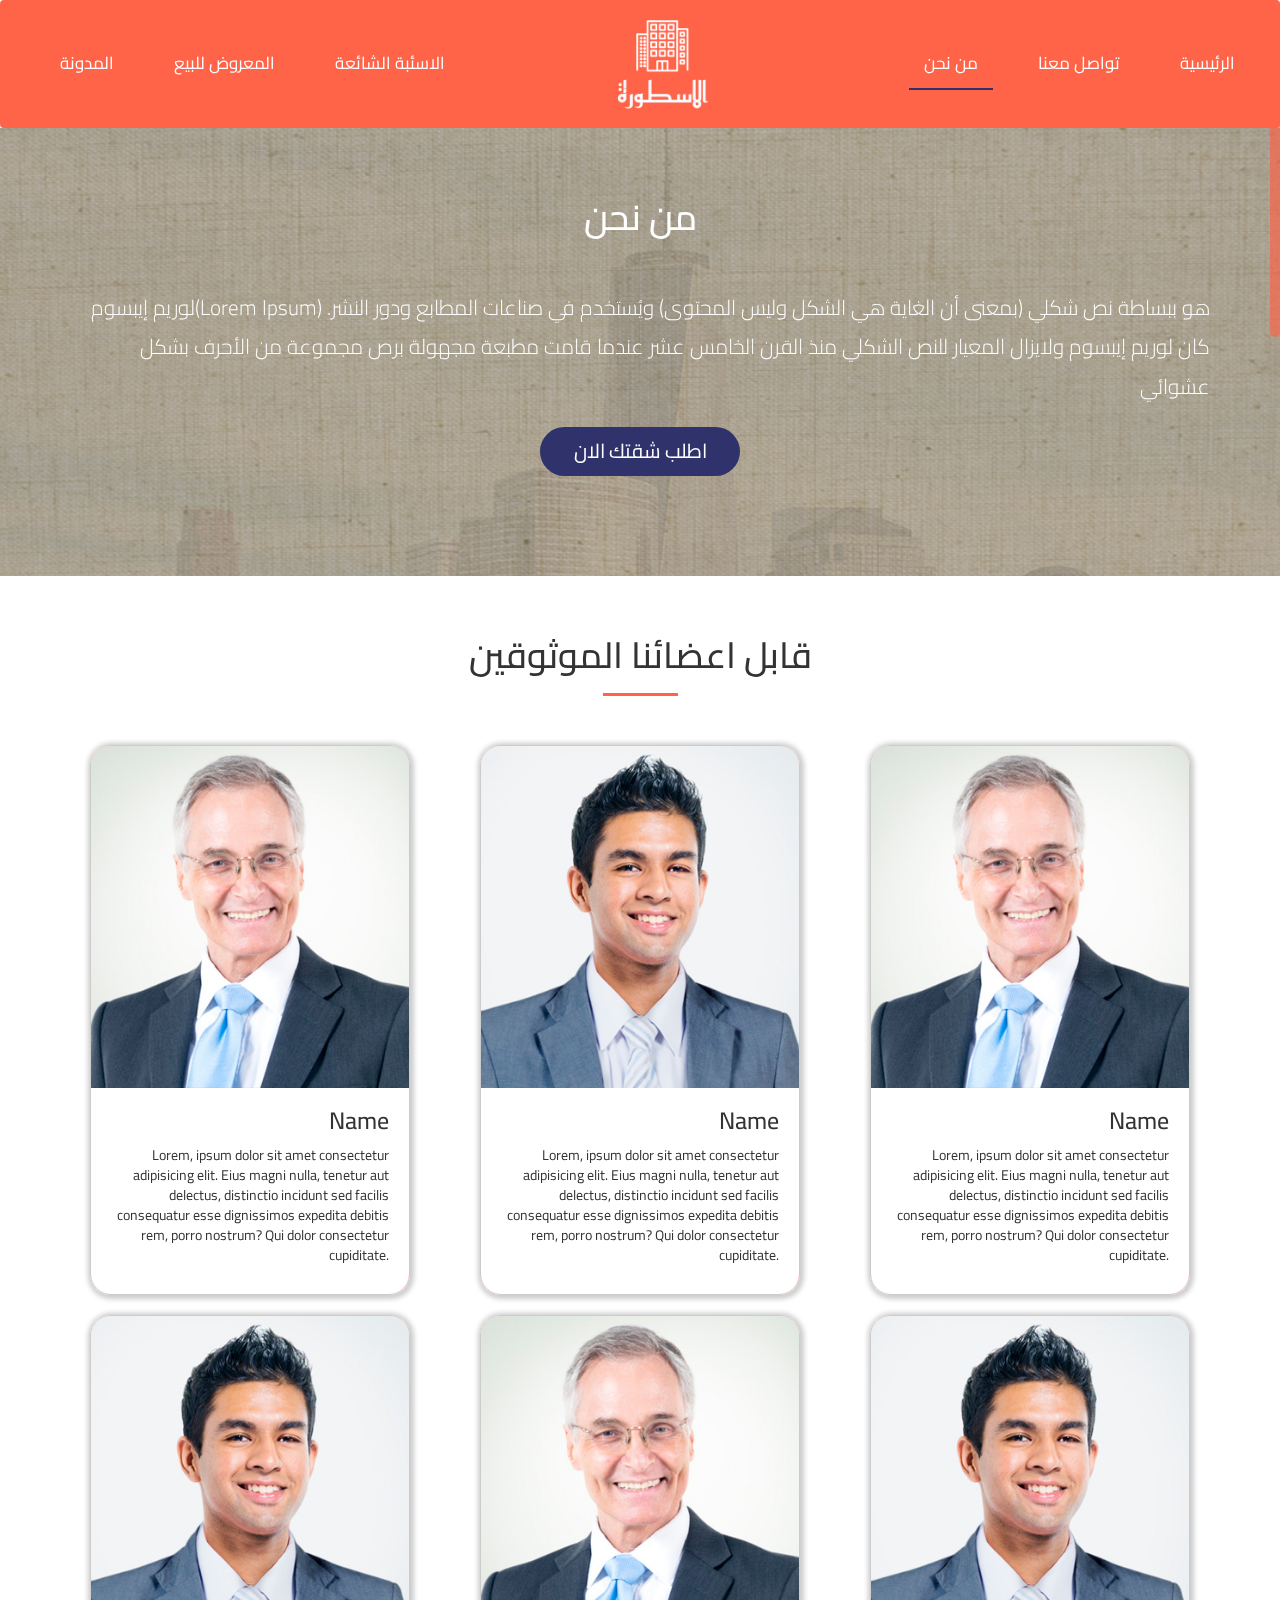
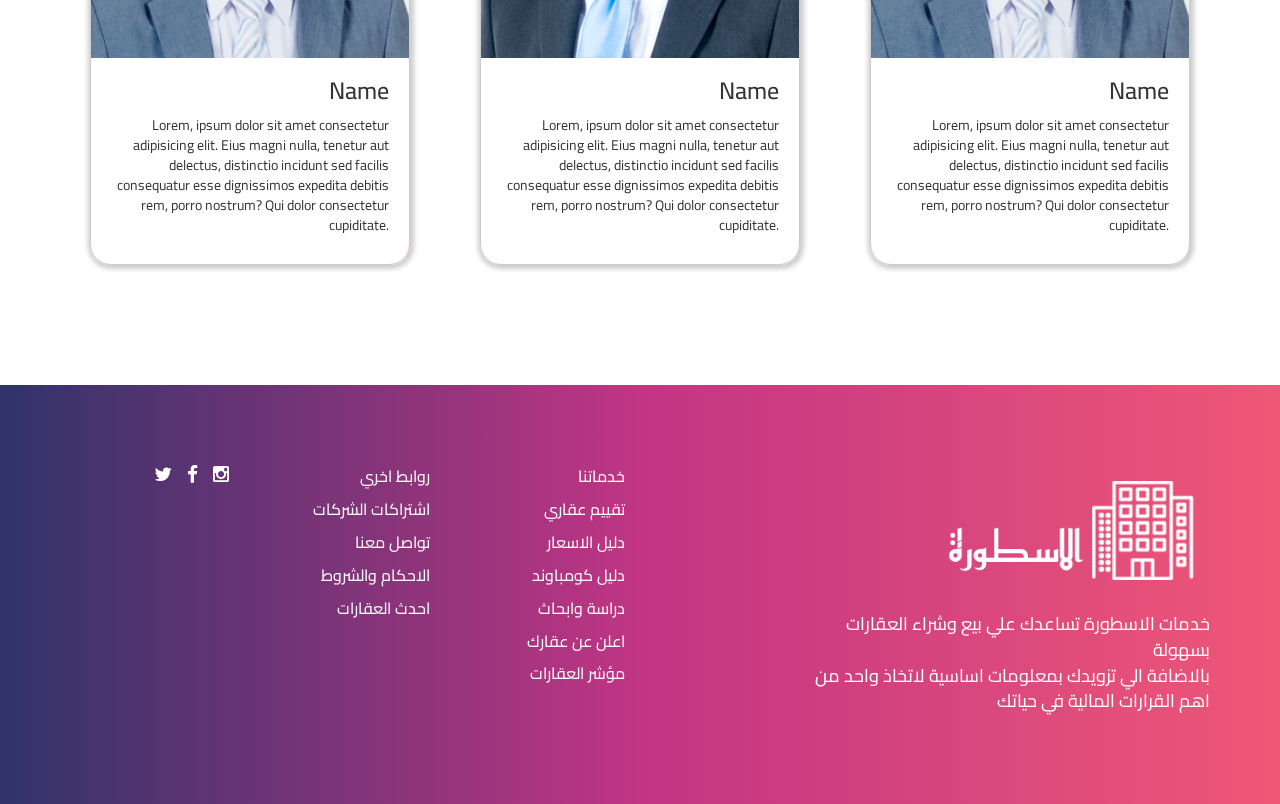
<file: about.html>
<!DOCTYPE html>
<html lang="en">
<head>
    <meta charset="UTF-8">
    <meta name="viewport" content="width=device-width, initial-scale=1.0">
    <meta http-equiv="X-UA-Compatible" content="ie=edge">
    <title>الاسطورة</title>
    <link href="https://fonts.googleapis.com/css?family=Cairo&display=swap" rel="stylesheet">
    <link rel="stylesheet" href="asset/css/bootstrap.min.css"/>
    <link rel="stylesheet" href="asset/css/font-awesome.css"/>
    <link rel="stylesheet" href="asset/css/normalize.css"/>
    <link rel="stylesheet" href="asset/css/animate.css"/>
    <link rel="stylesheet" href="asset/css/style.css"/>
    <style>
        body {
            perspective: 2000px;
        }
        .navbar {
            background-color:var(--main-color);
        }
    </style>
</head>
<body>
    <!-- Start Navbar Section -->
    <nav class="navbar navbar-default">
        <div class="container-fluid">
          <!-- Brand and toggle get grouped for better mobile display -->
          <div class="navbar-header">
            <button type="button" class="navbar-toggle collapsed" data-toggle="collapse" data-target="#bs-example-navbar-collapse-1" aria-expanded="false">
              <span class="sr-only">Toggle navigation</span>
              <span class="icon-bar"></span>
              <span class="icon-bar"></span>
              <span class="icon-bar"></span>
            </button>
            <a href="index.html" class="navbar-brand">
              <img src="asset/images/imgs/logo2.png" alt="LOGO"/>
            </a>
          </div>
          <!-- Collect the nav links, forms, and other content for toggling -->
          <div class="collapse navbar-collapse" id="bs-example-navbar-collapse-1">
            <ul class="nav navbar-nav navbar-left">
              <li><a href="#">المدونة</a></li>
              <li><a href="model-for-sale.html">المعروض للبيع <span class="sr-only">(current)</span></a></li>
              <li><a href="FAQ.html">الاسئبة الشائعة</a></li>
              
            </ul>
            
            <ul class="nav navbar-nav navbar-right">
              <li class="active"><a href="about.html">من نحن</a></li>
              <li><a href="#">تواصل معنا</a></li>
              <li><a href="index.html">الرئيسية</a></li>
            </ul>
          </div><!-- /.navbar-collapse -->
        </div><!-- /.container-fluid -->
      </nav>
    <!-- End Navbar Section -->

    <!--- Start About Intro -->
      <section class="about text-center">
          <div class="container">
              <h2 class="h1">من نحن</h2>
              <p class="lead">لوريم إيبسوم(Lorem Ipsum) هو ببساطة نص شكلي (بمعنى أن الغاية هي الشكل وليس المحتوى) ويُستخدم في صناعات المطابع ودور النشر. كان لوريم إيبسوم ولايزال المعيار للنص الشكلي منذ القرن الخامس عشر عندما قامت مطبعة مجهولة برص مجموعة من الأحرف بشكل عشوائي</p>
              <a href="#" class="main-btn">اطلب شقتك الان</a>
          </div>
      </section>
    <!--- End About Intro -->

    <!--- Start Our Team  -->
    <section class="our-team text-center">
        <div class="container">
            <h2 class="h1 head-line">قابل اعضائنا الموثوقين</h2>
            <div class="team">
                <div class="row">
                    <div class="col-md-4">
                        <div class="person">
                            <div class="person-front">
                                <img class="img-responsive" src="asset/images/imgs/1.jpg" alt="person"/>
                                <h3>Name</h3>
                                <p>Lorem, ipsum dolor sit amet consectetur adipisicing elit. Eius magni nulla, tenetur aut delectus, distinctio incidunt sed facilis consequatur esse dignissimos expedita debitis rem, porro nostrum? Qui dolor consectetur cupiditate.</p>
                            </div>
                            <div class="person-back text-center">
                                <h2>Person Info</h2>
                                <ul class="list-unstyled">
                                    <li>Facebook: <a href="#">Here</a></li>
                                    <li>Twitter: <a href="#">Here</a></li>
                                    <li>Instagram: <a href="#">Here</a></li>
                                    <li>Linkedin: <a href="#">Here</a></li>
                                </ul>
                            </div>
                        </div>
                    </div>
                    <div class="col-md-4">
                        <div class="person">
                            <div class="person-front">
                                <img class="img-responsive" src="asset/images/imgs/0.jpg" alt="person"/>
                                <h3>Name</h3>
                                <p>Lorem, ipsum dolor sit amet consectetur adipisicing elit. Eius magni nulla, tenetur aut delectus, distinctio incidunt sed facilis consequatur esse dignissimos expedita debitis rem, porro nostrum? Qui dolor consectetur cupiditate.</p>
                            </div>
                            <div class="person-back text-center">
                                <h2>Person Info</h2>
                                <ul class="list-unstyled">
                                    <li>Facebook: <a href="#">Here</a></li>
                                    <li>Twitter: <a href="#">Here</a></li>
                                    <li>Instagram: <a href="#">Here</a></li>
                                    <li>Linkedin: <a href="#">Here</a></li>
                                </ul>
                            </div>
                        </div>
                    </div>
                    <div class="col-md-4">
                        <div class="person">
                            <div class="person-front">
                                <img class="img-responsive" src="asset/images/imgs/1.jpg" alt="person"/>
                                <h3>Name</h3>
                                <p>Lorem, ipsum dolor sit amet consectetur adipisicing elit. Eius magni nulla, tenetur aut delectus, distinctio incidunt sed facilis consequatur esse dignissimos expedita debitis rem, porro nostrum? Qui dolor consectetur cupiditate.</p>
                            </div>
                            <div class="person-back text-center">
                                <h2>Person Info</h2>
                                <ul class="list-unstyled">
                                    <li>Facebook: <a href="#">Here</a></li>
                                    <li>Twitter: <a href="#">Here</a></li>
                                    <li>Instagram: <a href="#">Here</a></li>
                                    <li>Linkedin: <a href="#">Here</a></li>
                                </ul>
                            </div>
                        </div>
                    </div>
                </div>
                <div class="row">
                    <div class="col-md-4">
                        <div class="person">
                            <div class="person-front">
                                <img class="img-responsive" src="asset/images/imgs/0.jpg" alt="person"/>
                                <h3>Name</h3>
                                <p>Lorem, ipsum dolor sit amet consectetur adipisicing elit. Eius magni nulla, tenetur aut delectus, distinctio incidunt sed facilis consequatur esse dignissimos expedita debitis rem, porro nostrum? Qui dolor consectetur cupiditate.</p>
                            </div>
                            <div class="person-back text-center">
                                <h2>Person Info</h2>
                                <ul class="list-unstyled">
                                    <li>Facebook: <a href="#">Here</a></li>
                                    <li>Twitter: <a href="#">Here</a></li>
                                    <li>Instagram: <a href="#">Here</a></li>
                                    <li>Linkedin: <a href="#">Here</a></li>
                                </ul>
                            </div>
                        </div>
                    </div>
                    <div class="col-md-4">
                        <div class="person">
                            <div class="person-front">
                                <img class="img-responsive" src="asset/images/imgs/1.jpg" alt="person"/>
                                <h3>Name</h3>
                                <p>Lorem, ipsum dolor sit amet consectetur adipisicing elit. Eius magni nulla, tenetur aut delectus, distinctio incidunt sed facilis consequatur esse dignissimos expedita debitis rem, porro nostrum? Qui dolor consectetur cupiditate.</p>
                            </div>
                            <div class="person-back text-center">
                                <h2>Person Info</h2>
                                <ul class="list-unstyled">
                                    <li>Facebook: <a href="#">Here</a></li>
                                    <li>Twitter: <a href="#">Here</a></li>
                                    <li>Instagram: <a href="#">Here</a></li>
                                    <li>Linkedin: <a href="#">Here</a></li>
                                </ul>
                            </div>
                        </div>
                    </div>
                    <div class="col-md-4">
                        <div class="person">
                            <div class="person-front">
                                <img class="img-responsive" src="asset/images/imgs/0.jpg" alt="person"/>
                                <h3>Name</h3>
                                <p>Lorem, ipsum dolor sit amet consectetur adipisicing elit. Eius magni nulla, tenetur aut delectus, distinctio incidunt sed facilis consequatur esse dignissimos expedita debitis rem, porro nostrum? Qui dolor consectetur cupiditate.</p>
                            </div>
                            <div class="person-back text-center">
                                <h2>Person Info</h2>
                                <ul class="list-unstyled">
                                    <li>Facebook: <a href="#">Here</a></li>
                                    <li>Twitter: <a href="#">Here</a></li>
                                    <li>Instagram: <a href="#">Here</a></li>
                                    <li>Linkedin: <a href="#">Here</a></li>
                                </ul>
                            </div>
                        </div>
                    </div>
                </div>
            </div>
        </div>
    </section>
    <!--- End Our Team -->

    <!-- Start Footer Section-->
    <footer>
      <div class="container">
        <div class="row">
          <div class="col-md-2 col-xs-4">
            <div class="social-icons">
              <i class="fa fa-instagram fa-2x"><a href="#"></a></i>
              <i class="fa fa-facebook fa-2x"><a href="#"></a></i>
              <i class="fa fa-twitter fa-2x"><a href="#"></a></i>
            </div>
          </div>
          <div class="col-md-2 col-xs-4">
            <ul class="list-unstyled">
              <li>روابط اخري</li>
              <li>اشتراكات الشركات</li>
              <li>تواصل معنا</li>
              <li>الاحكام والشروط</li>
              <li>احدث العقارات</li>
            </ul>
          </div>
          <div class="col-md-2 col-xs-4">
            <ul class="list-unstyled">
              <li>خدماتنا</li>
              <li>تقييم عقاري </li>
              <li>دليل الاسعار</li>
              <li>دليل كومباوند</li>
              <li>دراسة وابحاث</li>
              <li>اعلن عن عقارك</li>
              <li>مؤشر العقارات</li>
            </ul>
          </div>
          <div class="col-md-6 col-xs-12">
            <div class="footer-logo">
              <a href="#">
                <img class="img-responsive" src="asset/images/imgs/footer-logo.png"alt="Footer-logo">
              </a>
              <p>خدمات الاسطورة تساعدك علي بيع وشراء العقارات<br> بسهولة<br> بالاضافة الي تزويدك بمعلومات اساسية لاتخاذ واحد من<br> اهم القرارات المالية في حياتك</p>
            </div>
          </div>
        </div>
      </div>
    </footer>
    <!-- End Footer Section-->  
    
    <!--Start Scripts Files-->

    <script src="asset/js/jquery-3.3.1.min.js"></script>
    <script src="asset/js/jquery.nicescroll.min.js"></script>
    <script src="asset/js/bootstrap.min.js"></script>
    <script src="asset/js/wow.min.js"></script>
    <script>
        new WOW().init();
    </script>
    <script src="asset/js/plugin.js"></script>

    <!--End Scripts Files-->
</body>
</html>
</file>
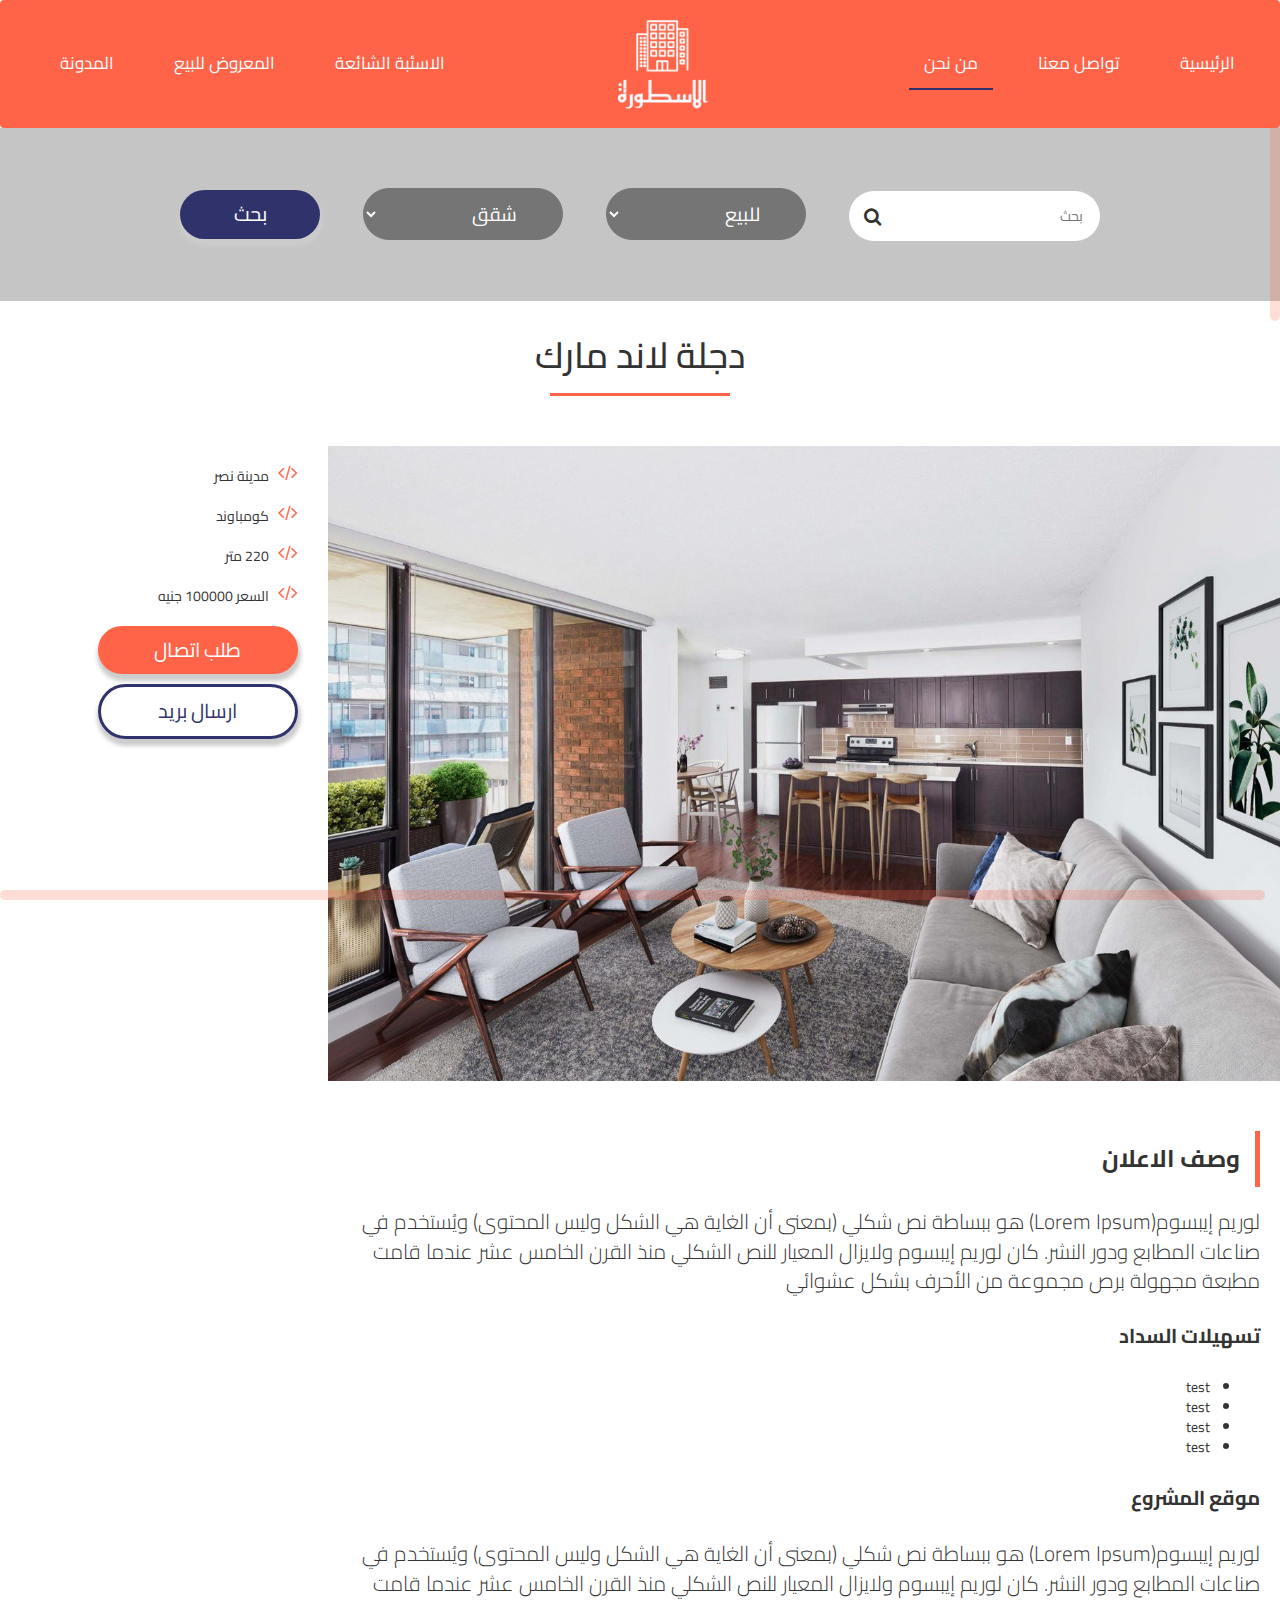
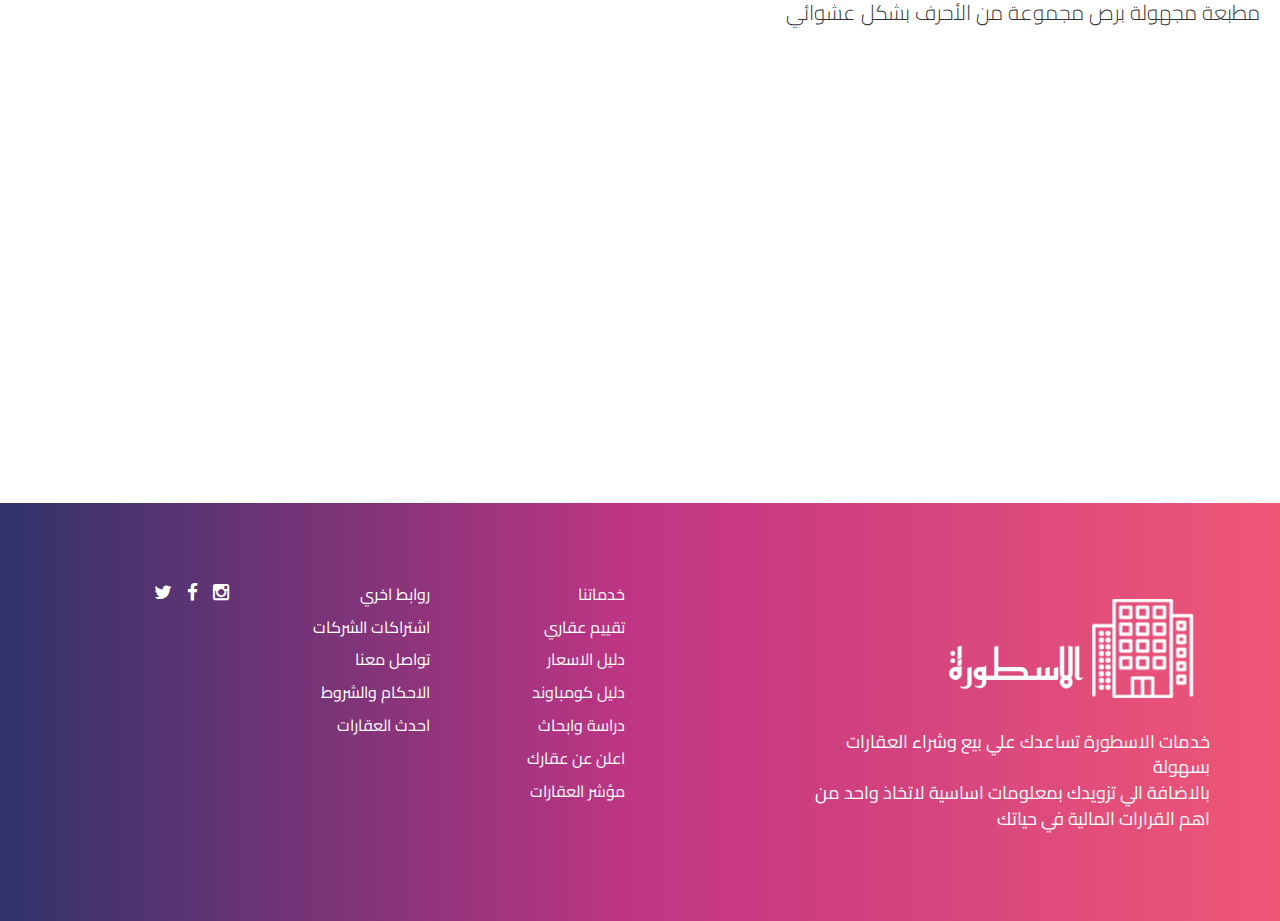
<file: Ad.html>
<!DOCTYPE html>
<html lang="en">
    <head>
        <meta charset="UTF-8">
        <meta name="viewport" content="width=device-width, initial-scale=1.0">
        <meta http-equiv="X-UA-Compatible" content="ie=edge">
        <title>الاسطورة</title>
        <link href="https://fonts.googleapis.com/css?family=Cairo&display=swap" rel="stylesheet">
        <link rel="stylesheet" href="asset/css/bootstrap.min.css"/>
        <link rel="stylesheet" href="asset/css/font-awesome.css"/>
        <link rel="stylesheet" href="asset/css/normalize.css"/>
        <link rel="stylesheet" href="asset/css/animate.css"/>
        <link rel="stylesheet" href="asset/css/slick.css"/>
        <link rel="stylesheet" href="asset/css/style.css"/>
        <style>
            .navbar {
                background-color:var(--main-color);
            }
        </style>
    </head>
    <body>
        <!-- Start Navbar Section -->

        <nav class="navbar navbar-default">
            <div class="container-fluid">
            <!-- Brand and toggle get grouped for better mobile display -->
            <div class="navbar-header">
                <button type="button" class="navbar-toggle collapsed" data-toggle="collapse" data-target="#bs-example-navbar-collapse-1" aria-expanded="false">
                <span class="sr-only">Toggle navigation</span>
                <span class="icon-bar"></span>
                <span class="icon-bar"></span>
                <span class="icon-bar"></span>
                </button>
                <a href="index.html" class="navbar-brand">
                <img src="asset/images/imgs/logo2.png" alt="LOGO"/>
                </a>
            </div>
            <!-- Collect the nav links, forms, and other content for toggling -->
            <div class="collapse navbar-collapse" id="bs-example-navbar-collapse-1">
                <ul class="nav navbar-nav navbar-left">
                <li><a href="#">المدونة</a></li>
                <li><a href="model-for-sale.html">المعروض للبيع <span class="sr-only">(current)</span></a></li>
                <li><a href="FAQ.html">الاسئبة الشائعة</a></li>
                
                </ul>
                
                <ul class="nav navbar-nav navbar-right">
                <li class="active"><a href="about.html">من نحن</a></li>
                <li><a href="#">تواصل معنا</a></li>
                <li><a href="index.html">الرئيسية</a></li>
                </ul>
            </div><!-- /.navbar-collapse -->
            </div><!-- /.container-fluid -->
        </nav>
        <!-- End Navbar Section -->

        <!-- Start Search Section -->
        <section class="search text-center">
            <div class="conteiner">
                <a href="" class="main-btn">بحث</a>
                <select>
                    <option>شقق</option>
                    <option>شقق</option>
                    <option>شقق</option>
                    <option>شقق</option>
                </select>
                <select>
                    <option>للبيع</option>
                    <option>شقق</option>
                    <option>شقق</option>
                    <option>شقق</option>
                </select>
                <div class="input-search">
                    <input type="text" placeholder="بحث">
                    <i class="fa fa-search fa-lg"></i>
                </div>
            </div>
        </section>
        <!-- End Search Section -->

        <!-- Start Ad Content Section -->

        <section class="ad">
            <div class="conteiner">
                <h2 class="h1 head-line text-center">دجلة لاند مارك</h2>
                <div class="ad-content">
                    <div class="row">
                        <div class="col-md-3">
                            <div class="ad-desc">
                                <div class="location">
                                    <span>مدينة نصر</span>
                                    <i class="fa fa-code fa-lg"></i>
                                </div>
                                <div class="location">
                                    <span>كومباوند</span>
                                    <i class="fa fa-code fa-lg"></i>
                                </div>
                                <div class="location">
                                    <span>220 متر</span>
                                    <i class="fa fa-code fa-lg"></i>
                                </div>
                                <div class="location">
                                    <span>السعر 100000 جنيه</span>
                                    <i class="fa fa-code fa-lg"></i>
                                </div>
                                <a class="main-btn">طلب اتصال</a><br>
                                <a class="main-btn">ارسال بريد</a>
                            </div>
                        </div>
                        <div class="col-md-9">
                            <div class="autoplay">
                                <img src="asset/images/imgs/landmark1.jpg" class="img-responsive"/>
                                <img src="asset/images/imgs/landmark1.jpg" class="img-responsive"/>
                                <img src="asset/images/imgs/landmark1.jpg" class="img-responsive"/>
                                <img src="asset/images/imgs/landmark1.jpg" class="img-responsive"/>
                            </div>
                            <div class="clearfix"></div>
                            <div class="description">
                                <h3>وصف الاعلان</h3>
                                <p class="lead">لوريم إيبسوم(Lorem Ipsum) هو ببساطة نص شكلي (بمعنى أن الغاية هي الشكل وليس المحتوى) ويُستخدم في صناعات المطابع ودور النشر. كان لوريم إيبسوم ولايزال المعيار للنص الشكلي منذ القرن الخامس عشر عندما قامت مطبعة مجهولة برص مجموعة من الأحرف بشكل عشوائي</p>
                                <h4>تسهيلات السداد</h4>
                                <ul>
                                    <li>test</li>
                                    <li>test</li>
                                    <li>test</li>
                                    <li>test</li>
                                </ul>
                                <h4>موقع المشروع</h4>
                                <p class="lead">لوريم إيبسوم(Lorem Ipsum) هو ببساطة نص شكلي (بمعنى أن الغاية هي الشكل وليس المحتوى) ويُستخدم في صناعات المطابع ودور النشر. كان لوريم إيبسوم ولايزال المعيار للنص الشكلي منذ القرن الخامس عشر عندما قامت مطبعة مجهولة برص مجموعة من الأحرف بشكل عشوائي</p>
                                <iframe src="https://www.google.com/maps/embed?pb=!1m18!1m12!1m3!1d13804.445689087359!2d31.309406074595117!3d30.119625009677947!2m3!1f0!2f0!3f0!3m2!1i1024!2i768!4f13.1!3m3!1m2!1s0x145815a36ba05753%3A0x3f7d54e994f89f1a!2sHelmeyat%20AZ%20Zaytoun%2C%20Ain%20Shams%2C%20Cairo%20Governorate!5e0!3m2!1sen!2seg!4v1567413018370!5m2!1sen!2seg" width="600" height="450" frameborder="0" style="border:0;" allowfullscreen=""></iframe>
                            </div>
                        </div>
                    </div>
                </div>
            </div>
        </section>

        <!-- End Ad Content Section -->

        <!-- Start Footer Section-->
        <footer>
        <div class="container">
            <div class="row">
            <div class="col-md-2 col-xs-4">
                <div class="social-icons">
                <i class="fa fa-instagram fa-2x"><a href="#"></a></i>
                <i class="fa fa-facebook fa-2x"><a href="#"></a></i>
                <i class="fa fa-twitter fa-2x"><a href="#"></a></i>
                </div>
            </div>
            <div class="col-md-2 col-xs-4">
                <ul class="list-unstyled">
                <li>روابط اخري</li>
                <li>اشتراكات الشركات</li>
                <li>تواصل معنا</li>
                <li>الاحكام والشروط</li>
                <li>احدث العقارات</li>
                </ul>
            </div>
            <div class="col-md-2 col-xs-4">
                <ul class="list-unstyled">
                <li>خدماتنا</li>
                <li>تقييم عقاري </li>
                <li>دليل الاسعار</li>
                <li>دليل كومباوند</li>
                <li>دراسة وابحاث</li>
                <li>اعلن عن عقارك</li>
                <li>مؤشر العقارات</li>
                </ul>
            </div>
            <div class="col-md-6 col-xs-12">
                <div class="footer-logo">
                <a href="#">
                    <img class="img-responsive" src="asset/images/imgs/footer-logo.png"alt="Footer-logo">
                </a>
                <p>خدمات الاسطورة تساعدك علي بيع وشراء العقارات<br> بسهولة<br> بالاضافة الي تزويدك بمعلومات اساسية لاتخاذ واحد من<br> اهم القرارات المالية في حياتك</p>
                </div>
            </div>
            </div>
        </div>
        </footer>
        <!-- End Footer Section-->  
        
        <!--Start Scripts Files-->

        <script src="asset/js/jquery-3.3.1.min.js"></script>
        <script src="asset/js/jquery.nicescroll.min.js"></script>
        <script src="asset/js/bootstrap.min.js"></script>
        <script src="asset/js/wow.min.js"></script>
        <script>
            new WOW().init();
        </script>
        <script src="asset/js/slick.min.js"></script>
        <script>
            //  Slick Slider Autoplay
            $('.autoplay').slick({
            slidesToShow: 1,
            slidesToScroll: 1,
            autoplay: true,
            autoplaySpeed: 900,
            nextArrow: 'none',
            prevArrow: 'none'
        });
        </script>
        <script src="asset/js/plugin.js"></script>

        <!--End Scripts Files-->
    </body>
</html>
</file>
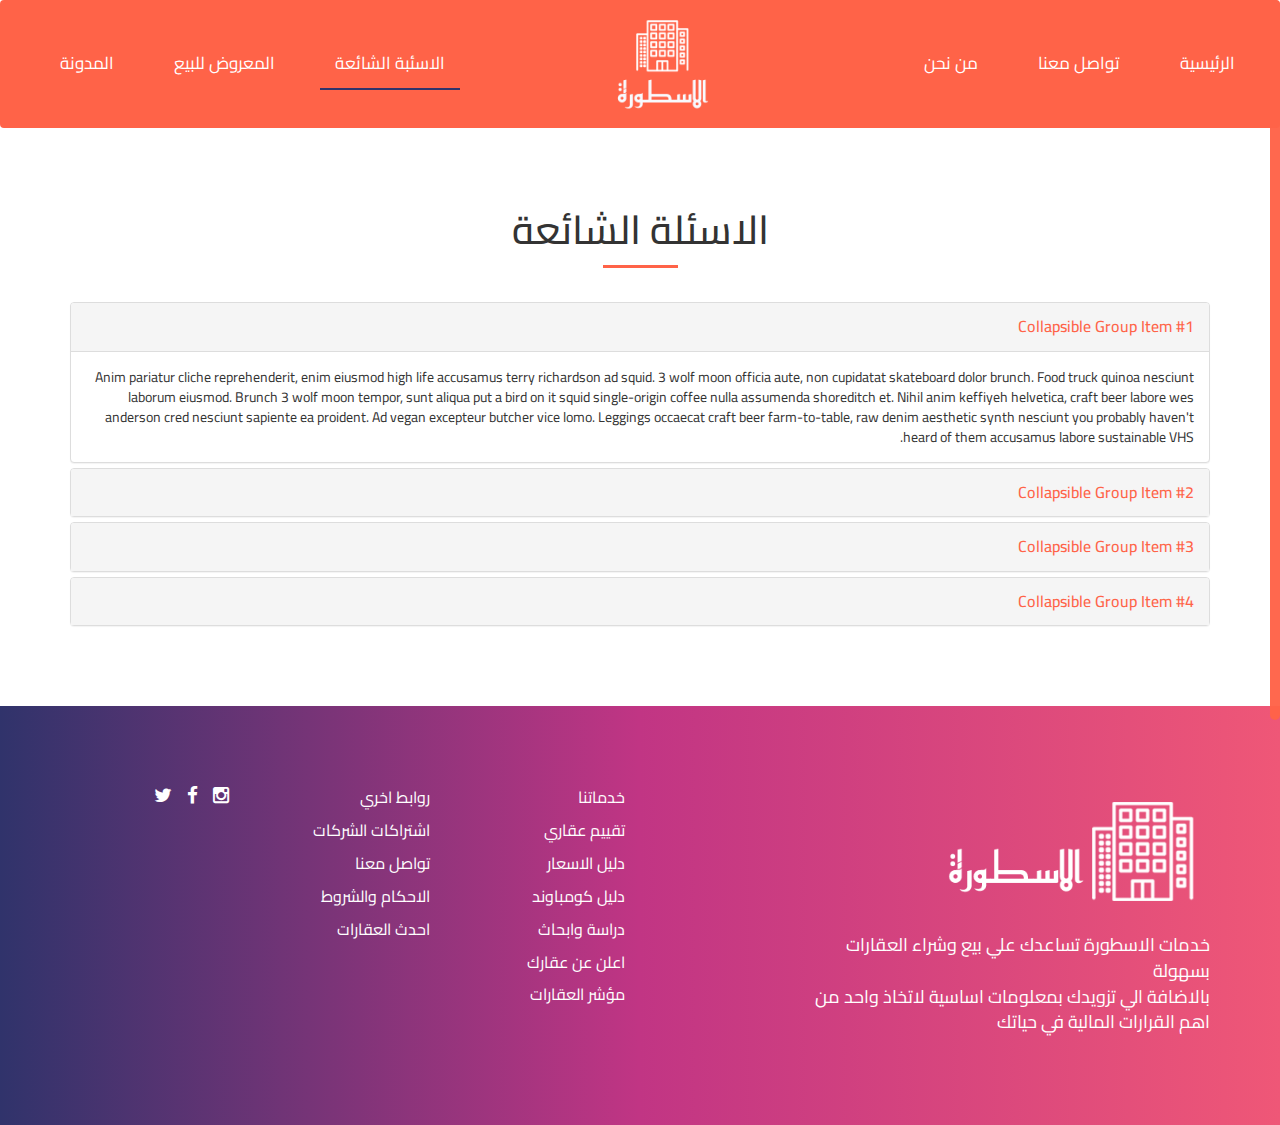
<file: FAQ.html>
<!DOCTYPE html>
<html lang="en">
<head>
    <meta charset="UTF-8">
    <meta name="viewport" content="width=device-width, initial-scale=1.0">
    <meta http-equiv="X-UA-Compatible" content="ie=edge">
    <title>الاسطورة</title>
    <link href="https://fonts.googleapis.com/css?family=Cairo&display=swap" rel="stylesheet">
    <link rel="stylesheet" href="asset/css/bootstrap.min.css"/>
    <link rel="stylesheet" href="asset/css/font-awesome.css"/>
    <link rel="stylesheet" href="asset/css/normalize.css"/>
    <link rel="stylesheet" href="asset/css/animate.css"/>
    <link rel="stylesheet" href="asset/css/style.css"/>
    <style>
        .navbar {
            background-color:var(--main-color);
        }
    </style>
</head>
<body>
    <!-- Start Navbar Section -->
    <nav class="navbar navbar-default">
        <div class="container-fluid">
          <!-- Brand and toggle get grouped for better mobile display -->
          <div class="navbar-header">
            <button type="button" class="navbar-toggle collapsed" data-toggle="collapse" data-target="#bs-example-navbar-collapse-1" aria-expanded="false">
              <span class="sr-only">Toggle navigation</span>
              <span class="icon-bar"></span>
              <span class="icon-bar"></span>
              <span class="icon-bar"></span>
            </button>
            <a href="index.html" class="navbar-brand">
              <img src="asset/images/imgs/logo2.png" alt="LOGO"/>
            </a>
          </div>
          <!-- Collect the nav links, forms, and other content for toggling -->
          <div class="collapse navbar-collapse" id="bs-example-navbar-collapse-1">
            <ul class="nav navbar-nav navbar-left">
              <li><a href="#">المدونة</a></li>
              <li><a href="model-for-sale.html">المعروض للبيع <span class="sr-only">(current)</span></a></li>
              <li class="active"><a href="FAQ.html">الاسئبة الشائعة</a></li>
              
            </ul>
            
            <ul class="nav navbar-nav navbar-right">
              <li><a href="about.html">من نحن</a></li>
              <li><a href="#">تواصل معنا</a></li>
              <li><a href="index.html">الرئيسية</a></li>
            </ul>
          </div><!-- /.navbar-collapse -->
        </div><!-- /.container-fluid -->
      </nav>
    <!-- End Navbar Section -->

    <!-- Start FAQ Accordion -->
    <section class="faq">
        <div class="container">
            <h2 class="h1 head-line">الاسئلة الشائعة</h2>
            <div class="panel-group" id="accordion" role="tablist" aria-multiselectable="true">
                <div class="panel panel-default">
                    <div class="panel-heading" role="tab" id="headingOne">
                        <h4 class="panel-title">
                            <a role="button" data-toggle="collapse" data-parent="#accordion" href="#collapseOne" aria-expanded="true" aria-controls="collapseOne">
                            Collapsible Group Item #1
                            </a>
                        </h4>
                    </div>
                    <div id="collapseOne" class="panel-collapse collapse in" role="tabpanel" aria-labelledby="headingOne">
                        <div class="panel-body">
                            Anim pariatur cliche reprehenderit, enim eiusmod high life accusamus terry richardson ad squid. 3 wolf moon officia aute, non cupidatat skateboard dolor brunch. Food truck quinoa nesciunt laborum eiusmod. Brunch 3 wolf moon tempor, sunt aliqua put a bird on it squid single-origin coffee nulla assumenda shoreditch et. Nihil anim keffiyeh helvetica, craft beer labore wes anderson cred nesciunt sapiente ea proident. Ad vegan excepteur butcher vice lomo. Leggings occaecat craft beer farm-to-table, raw denim aesthetic synth nesciunt you probably haven't heard of them accusamus labore sustainable VHS.
                        </div>
                    </div>
                </div>
                <div class="panel panel-default">
                    <div class="panel-heading" role="tab" id="headingTwo">
                        <h4 class="panel-title">
                            <a class="collapsed" role="button" data-toggle="collapse" data-parent="#accordion" href="#collapseTwo" aria-expanded="false" aria-controls="collapseTwo">
                            Collapsible Group Item #2
                            </a>
                        </h4>
                    </div>
                    <div id="collapseTwo" class="panel-collapse collapse" role="tabpanel" aria-labelledby="headingTwo">
                        <div class="panel-body">
                            Anim pariatur cliche reprehenderit, enim eiusmod high life accusamus terry richardson ad squid. 3 wolf moon officia aute, non cupidatat skateboard dolor brunch. Food truck quinoa nesciunt laborum eiusmod. Brunch 3 wolf moon tempor, sunt aliqua put a bird on it squid single-origin coffee nulla assumenda shoreditch et. Nihil anim keffiyeh helvetica, craft beer labore wes anderson cred nesciunt sapiente ea proident. Ad vegan excepteur butcher vice lomo. Leggings occaecat craft beer farm-to-table, raw denim aesthetic synth nesciunt you probably haven't heard of them accusamus labore sustainable VHS.
                        </div>
                    </div>
                </div>
                <div class="panel panel-default">
                    <div class="panel-heading" role="tab" id="headingThree">
                        <h4 class="panel-title">
                            <a class="collapsed" role="button" data-toggle="collapse" data-parent="#accordion" href="#collapseThree" aria-expanded="false" aria-controls="collapseThree">
                            Collapsible Group Item #3
                            </a>
                        </h4>
                    </div>
                    <div id="collapseThree" class="panel-collapse collapse" role="tabpanel" aria-labelledby="headingThree">
                        <div class="panel-body">
                            Anim pariatur cliche reprehenderit, enim eiusmod high life accusamus terry richardson ad squid. 3 wolf moon officia aute, non cupidatat skateboard dolor brunch. Food truck quinoa nesciunt laborum eiusmod. Brunch 3 wolf moon tempor, sunt aliqua put a bird on it squid single-origin coffee nulla assumenda shoreditch et. Nihil anim keffiyeh helvetica, craft beer labore wes anderson cred nesciunt sapiente ea proident. Ad vegan excepteur butcher vice lomo. Leggings occaecat craft beer farm-to-table, raw denim aesthetic synth nesciunt you probably haven't heard of them accusamus labore sustainable VHS.
                        </div>
                    </div>
                </div>
                <div class="panel panel-default">
                        <div class="panel-heading" role="tab" id="headingfour">
                            <h4 class="panel-title">
                                <a class="collapsed" role="button" data-toggle="collapse" data-parent="#accordion" href="#collapseFour" aria-expanded="false" aria-controls="collapseThree">
                                Collapsible Group Item #4
                                </a>
                            </h4>
                        </div>
                        <div id="collapseFour" class="panel-collapse collapse" role="tabpanel" aria-labelledby="headingfour">
                            <div class="panel-body">
                                Anim pariatur cliche reprehenderit, enim eiusmod high life accusamus terry richardson ad squid. 3 wolf moon officia aute, non cupidatat skateboard dolor brunch. Food truck quinoa nesciunt laborum eiusmod. Brunch 3 wolf moon tempor, sunt aliqua put a bird on it squid single-origin coffee nulla assumenda shoreditch et. Nihil anim keffiyeh helvetica, craft beer labore wes anderson cred nesciunt sapiente ea proident. Ad vegan excepteur butcher vice lomo. Leggings occaecat craft beer farm-to-table, raw denim aesthetic synth nesciunt you probably haven't heard of them accusamus labore sustainable VHS.
                            </div>
                        </div>
                    </div>
            </div>
        </div>
    </section>


    <!-- End FAQ Accordion -->

    <!-- Start Footer Section-->
    <footer>
      <div class="container">
        <div class="row">
          <div class="col-md-2 col-xs-4">
            <div class="social-icons">
              <i class="fa fa-instagram fa-2x"><a href="#"></a></i>
              <i class="fa fa-facebook fa-2x"><a href="#"></a></i>
              <i class="fa fa-twitter fa-2x"><a href="#"></a></i>
            </div>
          </div>
          <div class="col-md-2 col-xs-4">
            <ul class="list-unstyled">
              <li>روابط اخري</li>
              <li>اشتراكات الشركات</li>
              <li>تواصل معنا</li>
              <li>الاحكام والشروط</li>
              <li>احدث العقارات</li>
            </ul>
          </div>
          <div class="col-md-2 col-xs-4">
            <ul class="list-unstyled">
              <li>خدماتنا</li>
              <li>تقييم عقاري </li>
              <li>دليل الاسعار</li>
              <li>دليل كومباوند</li>
              <li>دراسة وابحاث</li>
              <li>اعلن عن عقارك</li>
              <li>مؤشر العقارات</li>
            </ul>
          </div>
          <div class="col-md-6 col-xs-12">
            <div class="footer-logo">
              <a href="#">
                <img class="img-responsive" src="asset/images/imgs/footer-logo.png"alt="Footer-logo">
              </a>
              <p>خدمات الاسطورة تساعدك علي بيع وشراء العقارات<br> بسهولة<br> بالاضافة الي تزويدك بمعلومات اساسية لاتخاذ واحد من<br> اهم القرارات المالية في حياتك</p>
            </div>
          </div>
        </div>
      </div>
    </footer>
    <!-- End Footer Section-->  
    
    <!--Start Scripts Files-->

    <script src="asset/js/jquery-3.3.1.min.js"></script>
    <script src="asset/js/jquery.nicescroll.min.js"></script>
    <script src="asset/js/bootstrap.min.js"></script>
    <script src="asset/js/wow.min.js"></script>
    <script>
        new WOW().init();
    </script>
    <script src="asset/js/plugin.js"></script>

    <!--End Scripts Files-->
</body>
</html>
</file>
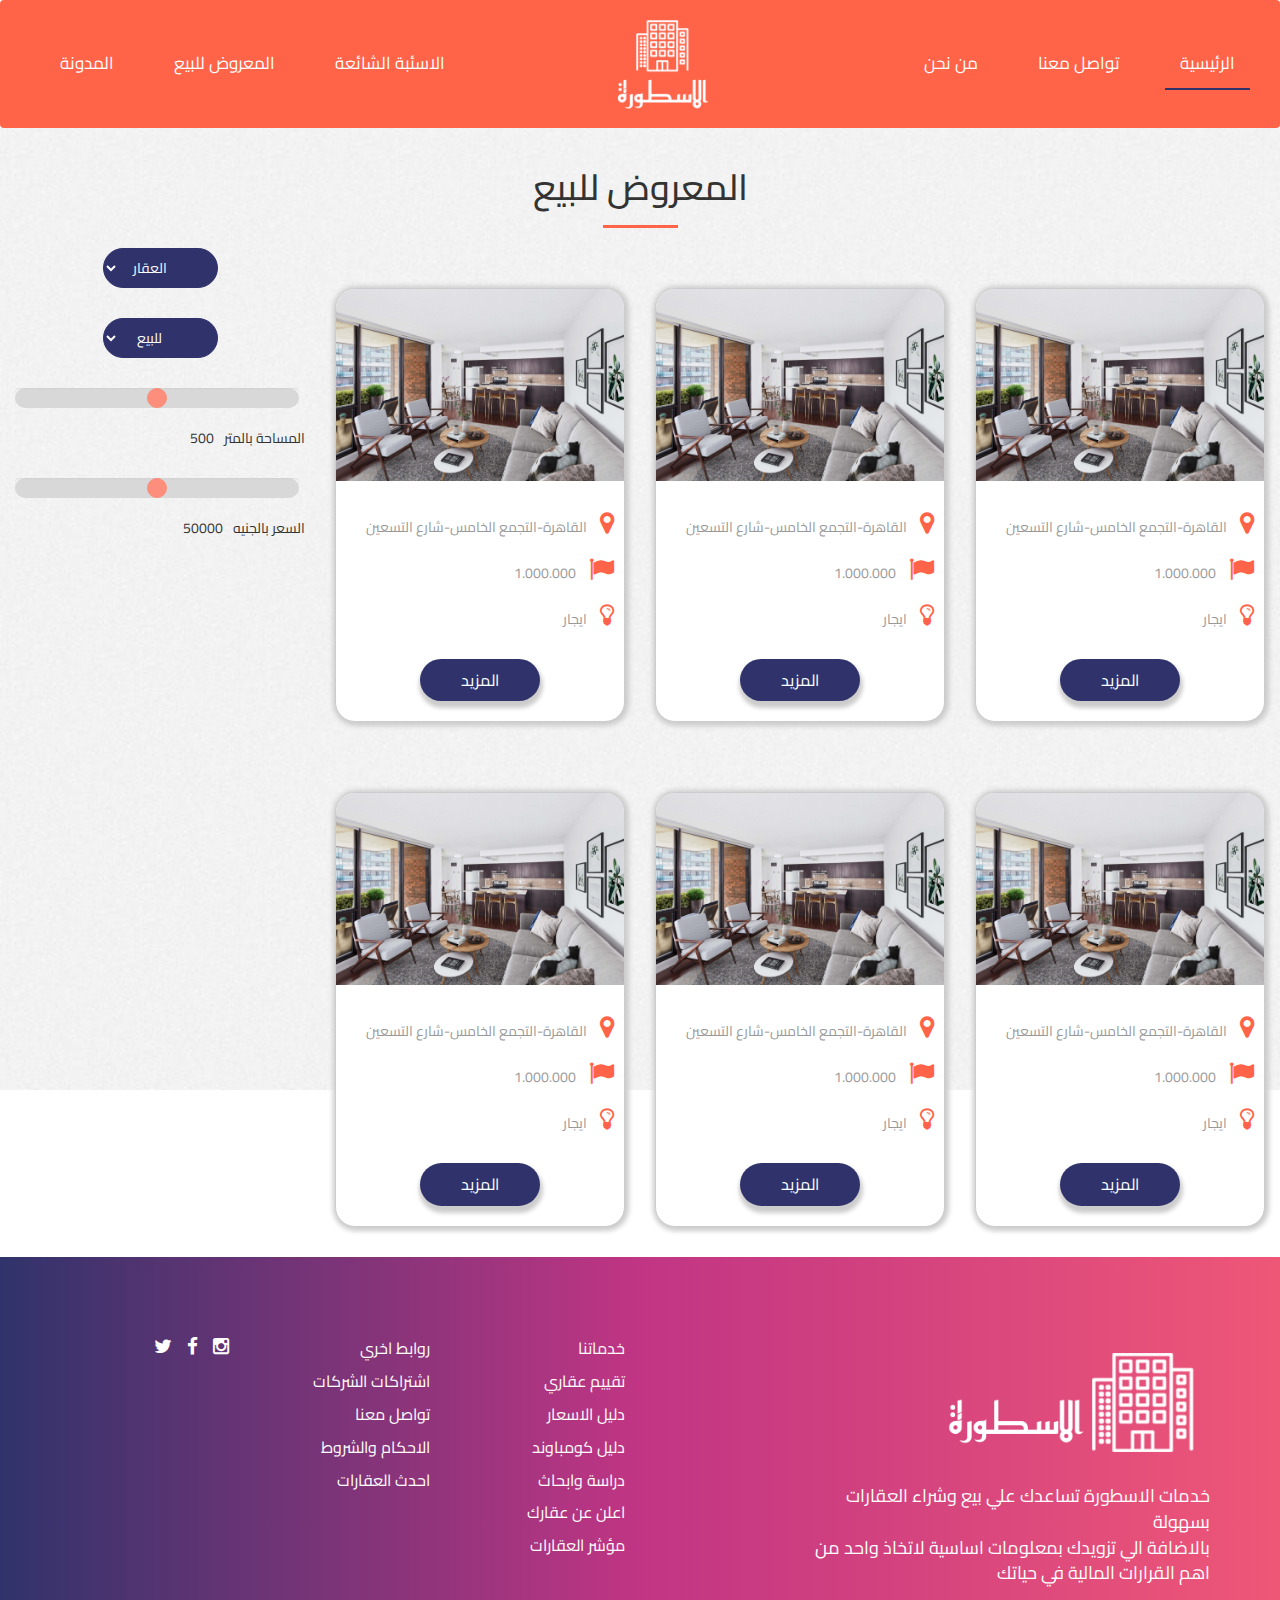
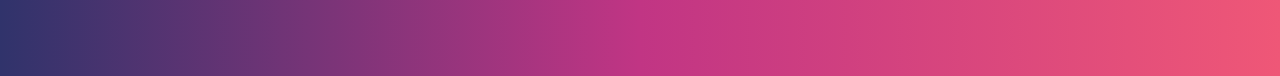
<file: model-for-sale.html>
<!DOCTYPE html>
<html lang="en">
<head>
    <meta charset="UTF-8">
    <meta name="viewport" content="width=device-width, initial-scale=1.0">
    <meta http-equiv="X-UA-Compatible" content="ie=edge">
    <title>الاسطورة</title>
    <link href="https://fonts.googleapis.com/css?family=Cairo&display=swap" rel="stylesheet">
    <link rel="stylesheet" href="asset/css/bootstrap.min.css"/>
    <link rel="stylesheet" href="asset/css/font-awesome.css"/>
    <link rel="stylesheet" href="asset/css/normalize.css"/>
    <link rel="stylesheet" href="asset/css/animate.css"/>
    <link rel="stylesheet" href="asset/css/styles.css"/>
    <style>
        body {
            perspective: 2000px;
        }
        .navbar {
            background-color:var(--main-color);
        }
    </style>
</head>
<body>
    <!-- Start Navbar Section -->
    <nav class="navbar navbar-default">
        <div class="container-fluid">
          <!-- Brand and toggle get grouped for better mobile display -->
          <div class="navbar-header">
            <button type="button" class="navbar-toggle collapsed" data-toggle="collapse" data-target="#bs-example-navbar-collapse-1" aria-expanded="false">
              <span class="sr-only">Toggle navigation</span>
              <span class="icon-bar"></span>
              <span class="icon-bar"></span>
              <span class="icon-bar"></span>
            </button>
            <a href="index.html" class="navbar-brand">
              <img src="asset/images/imgs/logo2-compressor.png" alt="LOGO"/>
            </a>
          </div>
          <!-- Collect the nav links, forms, and other content for toggling -->
          <div class="collapse navbar-collapse" id="bs-example-navbar-collapse-1">
            <ul class="nav navbar-nav navbar-left">
              <li><a href="#">المدونة</a></li>
              <li><a href="model-for-sale.html">المعروض للبيع <span class="sr-only">(current)</span></a></li>
              <li><a href="FAQ.html">الاسئبة الشائعة</a></li>
              
            </ul>
            
            <ul class="nav navbar-nav navbar-right">
              <li><a href="about.html">من نحن</a></li>
              <li><a href="#">تواصل معنا</a></li>
              <li class="active"><a href="index.html">الرئيسية</a></li>
            </ul>
          </div><!-- /.navbar-collapse -->
        </div><!-- /.container-fluid -->
      </nav>
    <!-- End Navbar Section -->
    <section class="Simples-for-sale text-center">
        <div class="container-fluid">
            <h2 class="h1 head-line">
                المعروض للبيع
            </h2>
            <div class="row">
                <div class="col-md-3">
                    <div class="operations">
                        <select>
                            <option>العقار</option>
                            <option>test</option>
                            <option>test</option>
                            <option>test</option>
                        </select>
                        <select>
                            <option>للبيع</option>
                            <option>test</option>
                            <option>test</option>
                            <option>test</option>
                        </select>
                        <div class="progress">
                            <input type="range" value="500" min="0" max="1000" step="10" class="slider" id="slider1" data-orientation="vertical">
                        </div>
                        <div class="content">
                            <p>المساحة بالمتر</p>
                            <span id="distance"></span>
                        </div>
                        <div class="progress">
                            <input type="range" value="50000" min="0" max="100000" step="100" class="slider" id="slider2" data-orientation="vertical">
                        </div>
                        <div class="content">
                            <p>السعر بالجنيه</p>
                            <span id="price"></span>
                        </div>
                    
                    </div>
                </div>
                <div class="col-md-9">
                    <div class="row">
                        <div class="col-md-4">
                            <div class="product-box">
                                <img class="img-responsive" src="asset/images/imgs/landmark1-compressor.jpg" alt="sales">
                                <div class="location">
                                    <span>القاهرة-التجمع الخامس-شارع التسعين</span>
                                    <i class="fa fa-map-marker"></i>
                                </div>
                                <div class="location">
                                    <span>1.000.000</span>
                                    <i class="fa fa-flag"></i>
                                </div>
                                <div class="location">
                                    <span>ايجار</span>
                                    <i class="fa fa-lightbulb-o"></i>
                                </div>
                                <a href="how-to-buy.html" class="main-btn text-center">المزيد</a>
                            </div>
                        </div>
                        <div class="col-md-4">
                            <div class="product-box">
                                <img class="img-responsive" src="asset/images/imgs/landmark1-compressor.jpg" alt="sales">
                                <div class="location">
                                    <span>القاهرة-التجمع الخامس-شارع التسعين</span>
                                    <i class="fa fa-map-marker"></i>
                                </div>
                                <div class="location">
                                    <span>1.000.000</span>
                                    <i class="fa fa-flag"></i>
                                </div>
                                <div class="location">
                                    <span>ايجار</span>
                                    <i class="fa fa-lightbulb-o"></i>
                                </div>
                                <a href="how-to-buy.html" class="main-btn text-center">المزيد</a>
                            </div>
                        </div>
                        <div class="col-md-4">
                            <div class="product-box">
                                <img class="img-responsive" src="asset/images/imgs/landmark1-compressor.jpg" alt="sales">
                                <div class="location">
                                    <span>القاهرة-التجمع الخامس-شارع التسعين</span>
                                    <i class="fa fa-map-marker"></i>
                                </div>
                                <div class="location">
                                    <span>1.000.000</span>
                                    <i class="fa fa-flag"></i>
                                </div>
                                <div class="location">
                                    <span>ايجار</span>
                                    <i class="fa fa-lightbulb-o"></i>
                                </div>
                                <a href="how-to-buy.html" class="main-btn text-center">المزيد</a>
                            </div>
                        </div>
                    </div>
                    <div class="row">
                        <div class="col-md-4">
                            <div class="product-box">
                                <img class="img-responsive" src="asset/images/imgs/landmark1-compressor.jpg" alt="sales">
                                <div class="location">
                                    <span>القاهرة-التجمع الخامس-شارع التسعين</span>
                                    <i class="fa fa-map-marker"></i>
                                </div>
                                <div class="location">
                                    <span>1.000.000</span>
                                    <i class="fa fa-flag"></i>
                                </div>
                                <div class="location">
                                    <span>ايجار</span>
                                    <i class="fa fa-lightbulb-o"></i>
                                </div>
                                <a href="how-to-buy.html" class="main-btn text-center">المزيد</a>
                            </div>
                        </div>
                        <div class="col-md-4">
                            <div class="product-box">
                                <img class="img-responsive" src="asset/images/imgs/landmark1-compressor.jpg" alt="sales">
                                <div class="location">
                                    <span>القاهرة-التجمع الخامس-شارع التسعين</span>
                                    <i class="fa fa-map-marker"></i>
                                </div>
                                <div class="location">
                                    <span>1.000.000</span>
                                    <i class="fa fa-flag"></i>
                                </div>
                                <div class="location">
                                    <span>ايجار</span>
                                    <i class="fa fa-lightbulb-o"></i>
                                </div>
                                <a href="how-to-buy.html" class="main-btn text-center">المزيد</a>
                            </div>
                        </div>
                        <div class="col-md-4">
                            <div class="product-box">
                                <img class="img-responsive" src="asset/images/imgs/landmark1-compressor.jpg" alt="sales">
                                <div class="location">
                                    <span>القاهرة-التجمع الخامس-شارع التسعين</span>
                                    <i class="fa fa-map-marker"></i>
                                </div>
                                <div class="location">
                                    <span>1.000.000</span>
                                    <i class="fa fa-flag"></i>
                                </div>
                                <div class="location">
                                    <span>ايجار</span>
                                    <i class="fa fa-lightbulb-o"></i>
                                </div>
                                <a href="how-to-buy.html" class="main-btn text-center">المزيد</a>
                            </div>
                        </div>
                    </div>
                </div>
            </div>
        </div>
    </section>
    <!-- Start Footer Section-->
    <footer>
        <div class="container">
          <div class="row">
            <div class="col-md-2 col-xs-4">
              <div class="social-icons">
                <i class="fa fa-instagram fa-2x"><a href="#"></a></i>
                <i class="fa fa-facebook fa-2x"><a href="#"></a></i>
                <i class="fa fa-twitter fa-2x"><a href="#"></a></i>
              </div>
            </div>
            <div class="col-md-2 col-xs-4">
              <ul class="list-unstyled">
                <li>روابط اخري</li>
                <li>اشتراكات الشركات</li>
                <li>تواصل معنا</li>
                <li>الاحكام والشروط</li>
                <li>احدث العقارات</li>
              </ul>
            </div>
            <div class="col-md-2 col-xs-4">
              <ul class="list-unstyled">
                <li>خدماتنا</li>
                <li>تقييم عقاري </li>
                <li>دليل الاسعار</li>
                <li>دليل كومباوند</li>
                <li>دراسة وابحاث</li>
                <li>اعلن عن عقارك</li>
                <li>مؤشر العقارات</li>
              </ul>
            </div>
            <div class="col-md-6 col-xs-12">
              <div class="footer-logo">
                <a href="#">
                  <img class="img-responsive" src="asset/images/imgs/footer-logo-compressor.png"alt="Footer-logo">
                </a>
                <p>خدمات الاسطورة تساعدك علي بيع وشراء العقارات<br> بسهولة<br> بالاضافة الي تزويدك بمعلومات اساسية لاتخاذ واحد من<br> اهم القرارات المالية في حياتك</p>
              </div>
            </div>
          </div>
        </div>
      </footer>
      <!-- End Footer Section-->  
    
    <!--Start Scripts Files-->

    <script src="asset/js/jquery-3.3.1.min.js"></script>
    <script src="asset/js/jquery.nicescroll.min.js"></script>
    <script src="asset/js/bootstrap.min.js"></script>
    <script src="asset/js/wow.min.js"></script>
    <script>
        new WOW().init();
    </script>
    <script>
        // Custom Range Input

        let slider1 = document.getElementById('slider1'),
            slider2 = document.getElementById('slider2'),
            distance = document.getElementById('distance'),
            price = document.getElementById('price');

        distance.innerHTML = slider1.value;
        price.innerHTML = slider2.value;
        slider1.oninput = function () {
            distance.innerHTML = this.value;
        }
        slider2.oninput = function () {
            price.innerHTML = this.value;
        }
    </script>

    <!--End Scripts Files-->
</body>
</html>
</file>
<file: asset/css/style.css>
/* Start Main Rules */
:root {
    --main-color:#ff6348;
    --sub-color:#30336b ;
    --para-color:#999;
}
*{
    -webkit-box-sizing:border-box;
    -moz-box-sizing:border-box;
    -o-box-sizing:border-box;
    box-sizing:border-box;
    font-family: 'Cairo', sans-serif;
}
body{
    overflow-x:hidden;

}
.clearfix{clear:both}

.head-line:after {
    content:'';
    position:absolute;
    top:57px;
    left:calc(50% - 37.5px);
    width:75px;
    height:3px;
    background-color:var(--main-color);
}
img {
    max-width:100%;
}
h2 {position:relative;}

.main-btn {
    display: inline-block;
    width: 200px;
    background-color: var(--sub-color);
    font-size: 25px;
    color: #fff;
    border-radius: 20px;
    padding: 3px;
    box-shadow: 1px 5px 4px 2px #CCC;
    transition:all .5s ease-in-out;
    font-size:20px;
    padding:10px 20px;
    border-radius: 50px;
}

.main-btn:hover {
    color:var(--main-color);
    text-decoration:none;
}

ul, ol {
    padding:0;
    margin:0;  
}

/* End Main Rules */

/* Start Popup ALert */

.popup-alert{
    position: fixed;
    top:0;
    left:0;
    width:100%;
    height:100%;
    z-index:9999;
    background-color:rgba(89, 85, 85, 0.6);
    display: none;
}

.popup-alert .popup-container {
    width: 600px;
    background-color: #fff;
    z-index: 999999;
    border-radius: 10px;
    text-align: center;
    margin: auto;
    margin-top: 20px;
    padding:10px 0;
}

.popup-alert .popup-container h2 {
    font-size: 26px;
    margin-top: 4px;
    
}

.popup-alert .popup-container p {
    border: 1px solid #ccc;
    font-size: 17px;
    padding: 11px;
    margin-top: 28px;
}

.popup-alert .popup-container a {
    text-align:center;
    display:block;
    width: 169px;
    font-size: 15px;
    padding: 9px 10px;
    margin-left:10px;
    box-shadow:none;
}

/* End Popup ALert */

/* Start Navbar Section */

.navbar {
    z-index:20;
    background:transparent;
    border:none;
    position:relative;
    margin-bottom:0;
    padding:20px 0;
}
.navbar ul li, .navbar-brand {
    margin:18px 15px;
    cursor: pointer;
}
.navbar-default .navbar-nav>.active>a, .navbar-default .navbar-nav>.active>a:focus, .navbar-default .navbar-nav>.active>a:hover {
    background:none
}
.navbar ul li.active {
    border-bottom:2px solid var(--sub-color);
    background:none
}

.navbar ul li:hover {
    border-bottom:2px solid var(--sub-color);
    background:none
}
.navbar a {
    color:#Fff !important;
    font-size:17px;
}

.navbar .navbar-brand {
    display: inline-block;
    position: absolute;
    top: 0;
    left: 53%;
    transform: translate(-50%, -50%);
}

.navbar .navbar-brand img {
    width:130px;
    cursor:pointer;
}
/* End Navbar Section */

/* Start header Section */
.header-video {
    height:100vh;
    display:flex;
    align-items:center;
    margin:auto;
    padding:0 28px;
    text-align:center;
    max-width:960px;
    color:#fff;
}

.header-video .fullscreen-video {
    position:absolute;
    top:0;
    left:0;
    width:100%;
    height:100vh;
    overflow:hidden;
}

.header-video .fullscreen-video video {
    min-height:100%;
    min-width:100%;
}

.header-video .overlay {
    position:absolute;
    top:0;
    left:0;
    width:100%;
    height:100%;
    background-color:rgba(225, 95, 65,.6);
}

.header-video .overlay .header-content h1 {
    font-size:50px;
    margin:0;
    padding:0;
}

.header-video .overlay .header-content button {
    margin-top:45px;
    background-color:var(--sub-color);
    border:1px solid var(--sub-color);
    width:200px;
    border-radius:20px;
    -webkit-border-radius:20px;
    -moz-border-radius:20px;
    -ms-border-radius:20px;
    -o-border-radius:20px;
    cursor:pointer;  
}
/* End header Section */

/* Start About Us Section */

.about-us {
    padding:0 0 60px;
}
.about-us h2 {
    word-spacing:-3px;
    position: relative;
}

.about-us .faetures {
    padding:60px 0;
}

.about-us .faetures .feat img {
    width: 28%;
    margin: auto;
}

.about-us .faetures .feat a {
    font-weight: bold;
    color: var(--sub-color);
    margin: 40px 0px 20px;
    display: block;
    font-size:20px
}
.about-us .faetures .feat p {
    color: var(--para-color);
    line-height: 1.3;
    word-spacing:1px;
}
/* End About Us Section */

/* Start Find Us Section */
.find-us {
    padding:60px 0;
}

.find-us h2{position:relative;}

.find-us .find-images {
    padding:80px 0 50px;
}

.find-us .find-images .find-img img {
    width:60%;
    margin:auto;
    transform:rotate(25deg);
    -webkit-transform:rotate(25deg);
    -moz-transform:rotate(25deg);
    -ms-transform:rotate(25deg);
    -o-transform:rotate(25deg);
    border-radius:40px;
    -webkit-border-radius:40px;
    -moz-border-radius:40px;
    -ms-border-radius:40px;
    -o-border-radius:40px;
    box-shadow: 1px 1px 5px 4px #CCC;
    transition:all .5s ease-in-out
}

.find-us .find-images .find-img img:hover {
    transform:rotate(0deg);
    -webkit-transform:rotate(0deg);
    -moz-transform:rotate(0deg);
    -ms-transform:rotate(0deg);
    -o-transform:rotate(0deg);

}
/* End Find Us Section */

/* Start Product Section */
.sales {
    background:url(../images/imgs/subtle-pattern-1.jpg) no-repeat fixed;
    background-size:cover;
}
.sales h2{
    margin:50px 0  0;
}
.sales .products {
    padding:80px 0;
}
.sales .products .product-box{
    border-radius:20px;
    box-shadow: 1px 1px 5px 3px #CCC;
    text-align: right;
    margin: 0 20px;
    margin-bottom: 40px;
    position: relative;
    min-height: 400px;
    border: 1px solid #CCC;
    transition:all .5s ease-in-out;
    cursor:pointer;
    transform-style:preserve-3d;
}

.sales .products .product-box:hover {
    transform:rotateY(180deg);
}

.sales .products .product-box > div{
    position:absolute;
    top:0;
    left:0;
    width:100%;
    height:100%;
    border-radius:20px 20px 20px 20px;
}
.sales .products .product-box .product-front {
    z-index:2;
    background-color:#fff;
    overflow: hidden;
}

.sales .products .product-box .product-front img {margin-bottom:20px;max-height:213px;width:100%;}

.sales .products .product-box .product-front .location{padding:10px;color:var(--para-color);overflow:hidden;}

.sales .products .product-box .product-front i {
    font-size:30px;
    color:var(--main-color);
    padding-left:10px;
}

.sales .products .product-box .product-front span{
    font-size:16px;
    display: inline-block;

}

.sales .products .product-box .product-back {
    z-index:1;
    background-color:var(--main-color);
    color:#fff;
    transform: rotateY(180deg);
}

.sales .products .product-box .product-back img {
    width: 60%;
    margin: auto;
}

.sales .products .product-box .product-back a {
    color: #fff;
    font-size: 26px;
    text-align: center;
    display: block;
    margin-top: 50px;
}

.sales .products .second .product-box .product-back {
    background-color:var(--main-color);
}

.sales .main-btn {
    margin-bottom:40px;
    font-size:20px;
    padding:10px 20px;
    border-radius: 50px;
}


/* End Product Section */


/* Start Contact Us Section */

.contact-us {
    background:url('../images/imgs/contact\ us.gif') no-repeat fixed;
    background-size: cover;
    padding:60px 0;
}
.contact-us h2 {
    color:#fff;
    margin-bottom:25px;
}

.contact-us form{
    width:80%;
    margin:auto;
}

.contact-us form input,.contact-us form textarea {
    margin:10px 0;
    border-radius:10px;
    -webkit-border-radius:10px;
    -moz-border-radius:10px;
    -ms-border-radius:10px;
    -o-border-radius:10px;
    padding:20px 15px;
}
.contact-us form textarea{min-height:160px;}
.contact-us a {box-shadow: none;margin:20px 0}

/* End Contact Us Section */

/* Start Comunication Section */

.comunication{
    background-color:var(--main-color);
    padding:60px 0 40px;
}
.comunication h2{color:#fff;margin-bottom:25px;}

.comunication form {
    width:80%;
    margin:auto;
}

.comunication a{
    box-shadow: none;
    margin:30px 0;
}

/* End Comunication Section */

/* Start Footer Section */
footer {
    background-image: linear-gradient(to right, #30336b, #c13584,  #ef5777);
    padding:80px 0;
    color:#fff;
    direction:rtl;
}

footer .social-icons i{
    font-size:19px;
    padding:0 6px;
    transition:all .5s ease-in-out;
    -webkit-transition:all .5s ease-in-out;
    -moz-transition:all .5s ease-in-out;
    -ms-transition:all .5s ease-in-out;
    -o-transition:all .5s ease-in-out;
    cursor:pointer;
    transform-style:preserve-3d;
}

footer .social-icons i:nth-of-type(1):hover{
    color:#c13584;
}
footer .social-icons i:nth-of-type(2):hover{
    color:#3b5998;
}
footer .social-icons i:nth-of-type(3):hover{
    color:#1da1f2;
}

footer .social-icons i:nth-of-type(1):hover,
footer .social-icons i:nth-of-type(2):hover,
footer .social-icons i:nth-of-type(3):hover {
    transform:scale(1.2);
    -webkit-transform:scale(1.2);
    -moz-transform:scale(1.2);
    -ms-transform:scale(1.2);
    -o-transform:scale(1.2);
}

footer ul li{
    padding-bottom:10px;
    font-size:16px;
    cursor:pointer
}
footer ul li:hover {
    color:var(--main-color);
}

footer .footer-logo img {width:50%}
footer .footer-logo p {font-size:18px}
/* End footer Section */


/* Start FAQ Page  */

.faq {
    padding:60px 0;
}

.faq h2{
    font-size:40px;
    margin-bottom: 50px;
    text-align:center
}

.faq .panel-group {
    direction: rtl;
    border-radius:30px;
}

.faq .panel-group .panel-heading {
    padding:15px;
    color:var(--main-color);
}
/* End FAQ Page  */

/* Start About Page */
.about {
    background:url('../images/imgs/about.jpg') no-repeat fixed center center;
    background-size:cover;
    color:#FFF;
    padding:40px 0;
}

.about h2 {
    margin:30px 0 50px;
}
.about p {
    text-align: right;
    line-height:1.9;
}

.about a {
    margin-bottom: 60px;
    box-shadow: none;
}

.our-team {
    padding:40px 0;
}

.our-team .team {padding:60px 0;}

.our-team .team .person {
    box-shadow: 1px 1px 5px 3px #CCC;
    text-align: right;
    margin: 0 20px;
    position: relative;
    min-height: 550px;
    border: 1px solid #CCC;
    transition:all .5s ease-in-out;
    cursor:pointer;
    transform-style:preserve-3d;
    border-radius:20px;
    margin-bottom:20px;
    
}
.our-team .team .person:hover {
    transform: rotateY(180deg);
}
.our-team .team .person > div {
    position:absolute;
    top:0;
    left:0;
    width:100%;
    height:100%;
    border-radius: 20px;
}
.our-team .team .person .person-front {
    z-index:2;
    background-color:#fff;
    overflow: hidden;

}
.our-team .team .person .person-front img {
    width:100%;
    max-height:350px;
}

.our-team .team .person .person-front h3, .our-team .team .person .person-front p {
    padding:0 20px;
}

.our-team .team .person .person-back {
    z-index:1;
    background-color:var(--main-color);
    color:#fff;
    transform: rotateY(180deg);

}

.our-team .team .person .person-back h2 {
    margin-bottom: 40px;
}

.our-team .team .person .person-back ul li {
    font-size:30px;
    margin-bottom:30px;
}

/* End About Page */

/* Start Model-for-sale Page */

.Simples-for-sale {
    background:url('../images/imgs/subtle-pattern-1.jpg') no-repeat fixed center center;
    background-size:cover;

}

.Simples-for-sale h2 {
    margin-top:40px;
    margin-bottom:40px;
}


.Simples-for-sale .operations select{
    background-color: var(--sub-color);
    color: #FFF;
    display: block;
    border: 1px solid var(--sub-color);
    margin: auto;
    margin-bottom: 30px;
    width: 115px;
    border-radius: 20px;
    text-align: center;
    padding: 5px;
    direction: rtl;
    padding-right: 38px;
}

.Simples-for-sale .operations .progress {
    width:98%;
    height:20px;
}

.Simples-for-sale .operations .progress .slider {
    -webkit-appearance: none;
    width: 100%;
    height: 100%;
    outline: none;
    opacity: 0.7;
    background-color:#ccc;
    border-radius:20px;
}
.Simples-for-sale .operations .progress .slider::-webkit-slider-thumb {
    -webkit-appearance: none;
    appearance: none;
    width:20px;
    height:20px;
    background-color:var(--main-color);
    border-radius:50%;
    cursor:pointer;
    border:1px solid var(--main-color);
}

.Simples-for-sale .operations .progress .slider::-moz-range-thumb {
    -moz-appearance: none;
    appearance: none;
    width:20px;
    height:20px;
    background-color:var(--main-color);
    border-radius:50%;
    cursor:pointer;
    border:1px solid var(--main-color);
}

.Simples-for-sale .operations .content {text-align:right;margin-bottom:30px;}

.Simples-for-sale .operations .content p {
    display:inline-block;
    float:right;
    padding-left:10px;
}


.Simples-for-sale .product-box {
    margin:40px 0 30px;
    border-radius:20px;
    background-color:#FFF;
    box-shadow: 1px 1px 5px 3px #CCC;
    text-align: right;
    position: relative;
    border: 1px solid #CCC;
    transition:all .5s ease-in-out;
    cursor:pointer;
    overflow: hidden;
}

.Simples-for-sale .product-box img {
    margin-bottom:20px;
    max-height:213px;
    width:100%;
}

.Simples-for-sale .product-box .location {
    padding:10px;
    color:var(--para-color);
    overflow:hidden;
}

.Simples-for-sale .product-box i {
    font-size:25px;
    color:var(--main-color);
    padding-left:10px;
}

.Simples-for-sale .product-box span {
    font-size:14px;
    display: inline-block;
}
 

.Simples-for-sale .product-box a {
    width:120px;
    font-size:16px;
    display:block;
    margin:20px auto;
}
/* End Model-for-sale Page */


/* Start How To Buy Page */

.how-to-buy {
    background:url('../images/imgs/service-page_02.jpg') no-repeat fixed center center;
    background-size:cover;
    color:#fff;
    
    

}
.how-to-buy .overlay {
    background-color:rgba(75, 75, 75,.8);
    padding:40px 0;
}


.how-to-buy h2 {
    margin:0;
    margin-bottom:70px;
    font-size: 30px;
}

.how-to-buy .lead {
    line-height:1.8;
    margin:0;
    padding:0 70px;
    font-size: 18px;
}

.skills {
    padding:50px 0;
}

.skills h2 {
    margin-bottom:50px;
    font-size:22px
}
.skills h2.head-line:after {
    content:"";
    width:200px;
    left:calc(50% - 100px);
}

.skills .simples-of-work {
    padding:40px 0 0;
}
.skills a {
    display: inline-block;
    width:calc(100% / 5);
    margin:5px;
    transition: all .5s ease-in-out;
}

.skills .simples-of-work img {
    border-radius:20px;
    border-radius:20px;
    cursor:pointer;
    border:1px solid #CCC;
    box-shadow: 1px 1px 3px 1px #CCC;
    border-radius: 16px;
    
}
.skills .simples-of-work img:hover {
    transform:scale(1.1);
}

/* End How To Buy Page */

/* Start Ad Page */
.search {
    padding:60px 0;
    background-color:rgba(167, 167, 167, 0.657)
}

.search .main-btn {
    width:140px;
}

.search select {
    direction: rtl;
    width: 200px;
    background-color: #757575;
    color: #FFF;
    font-size: 19px;
    border-radius: 59px;
    padding: 6px 41px 6px 0;
}
.search select,
.search a,
.search div {
    margin:0 20px;
}

.input-search.input-search {
    display: inline-block;
    direction: rtl;
    background-color: #fff;
    padding: 15px;
    border-radius: 31px;
}

.input-search input{border:none;}

.ad h2 {
    margin-bottom: 70px;
    margin-top: 35px;
}
.ad h2:after {
    content: '';
    width:180px;
    left:calc(50% - 90px);
}

.ad .ad-content .location:not(:last-of-type) {
    margin:20px 0
}

.ad .ad-content .location i {
    float: right;
    margin: 0 0 0 9px;
}

.ad .ad-content .location span {
    display: inline-block;
    direction: rtl;
}

.autoplay {
    width:100%;
    float: right;
}

.ad-desc {
    direction: rtl;
}
.ad-desc i {
    color:var(--main-color);
}

.ad-desc a {
    margin:10px 0;
    text-align:center
}

.ad-desc a:first-of-type{
    background-color: var(--main-color);
    margin:20px 0 0;
}
.ad-desc a:last-of-type {
    background:none;
    color:var(--sub-color);
    border:3px solid var(--sub-color)
}
.ad-desc a:first-of-type:hover {
    color:var(--main-color);
    background-color:#fff;
}

.ad-desc a:last-of-type:hover {
    background-color:var(--sub-color);
    color:#FFF;
}

.ad .description {
    direction: rtl;
    padding-top:30px;
    margin:0 20px;
}
.ad .description h3 {
    border-right:5px solid var(--main-color);
    padding:15px;
    margin-bottom:20px;
    font-weight: bold
}
.ad .description h4{font-size:20px;font-weight:bold;margin:30px 0;}

.ad .description ul {
    margin:20px 50px 20px 0  
}

/* End Ad Page */


/**************************    Start Media Quires     ****************************/

/* Start Mobile Screen */

/*********************************    Start Index Page    ******************************/
@media (max-width:767px) {

    /* Start Index Page */
    h2.h1 {
        font-size:28px;
    }

    .navbar {
        padding-bottom:0;
    }

    .navbar .navbar-brand {
        float:left;
        transform: none;
        position: static;
        margin:0;
        padding:0;
        width:110px;
        margin:-10px;
    }
    .navbar-default .navbar-collapse, .navbar-default .navbar-form {
        border-color: transparent; 
        background-color: var(--sub-color);
        margin-top: 27px;
    }
    .navbar-default .navbar-toggle .icon-bar {
        background-color:#fff;
        border-color:#fff;
    }
    .navbar-default .navbar-toggle:focus, .navbar-default .navbar-toggle:hover {
        background-color:var(--sub-color);
    }

    .header-video .overlay .header-content h1 {
        font-size:30px;
    }

    .header-video .overlay .header-content button {
        width:150px;
    }

    .about-us .faetures .feat img {
        width:20%;
    }

    .find-us .find-images .find-img img {
        margin-bottom:70px;
    }

    .comunication h2 {
        font-size: 21px;
        word-spacing: 4px;
    }

    footer ul li {
        font-size: 14px;
    }


    footer .footer-logo img {
        margin-top: 20px;
    }

    footer .footer-logo p {
        font-size: 15px;
        line-height: 1.8;
    }
    /* End Index Page */

    /* Start FAQ page */

    .navbar .navbar-brand {
        width: 90px;
        margin: -16px -10px;
    }
    .navbar-toggle {
        margin-bottom: 22px;
    }
    .navbar-default .navbar-toggle:focus, .navbar-default .navbar-toggle:hover {
        background-color: #c77365;

    }
    .navbar-default .navbar-collapse, .navbar-default .navbar-form {
        background-color:transparent;
    }

    /* End FAQ page */

    /* Start About Page */

    .about p{text-align: center;}

    .about a.main-btn{
        font-size: 15px;
        width: 180px;
    }  

    /* End About Page */

    /* Start Model Page */
    .Simples-for-sale h2 {
        margin-bottom: 55px;
    }

    .Simples-for-sale .operations select{
        display: inline-block; 
        margin:0 5px 40px;
    }
    /* End Model Page */

    /* Start How To Buy Page */
    .skills h2.head-line:after {
        width:150px;
        left:calc(50% - 75px);
    }

    .skills a {
        width: calc(100% / 3);
        margin: 5px;
    }

    .skills h2 {
        font-size: 22px;
    }
    /* End How To Buy Page */

    /* Start Ad Page */
    .search select, .search a, .search div {
        margin: 13px 8px;
    }

    .search select {
        width: 146px;
        font-size: 15px;
    }

    .search .main-btn {
        font-size: 15px;
        padding: 10px 4px;
    }

    .ad-desc .main-btn {
        width:168px;
        font-size:17px;
    }

    .description .lead{
        line-height: 1.9;
    }

    .description iframe {
        max-width: 100%;
        margin-bottom: 20px
    }
    /* End Ad Page */
}

/**********************************   Small Screan   *******************************/
@media (min-width:768px) and (max-width:991px) {

    /* Start Index Page */

    h2.h1 {
        font-size: 29px;
    }

    .navbar {
         padding:0;
         padding-bottom:20px;
    }

    .navbar .navbar-brand {
        top: 15px;
        left:55%;
    }
    .navbar .navbar-brand img {
        width: 110px;
    }

    .navbar ul li, .navbar-brand {
        margin:0;
    }

    .navbar-nav>li>a {
        padding-top: 40px;
    }
    .navbar a {
        font-size: 14px;
    }


    .header-video .overlay .header-content h1 {
        font-size: 36px;
    }

    .header-video .overlay .header-content button {
        width: 165px;
        font-size: 15px;
    }

    .about-us .faetures .feat img {
        width: 13%;
    }

    .about-us .faetures .feat p {
        font-size: 17px;
    }

    .find-us .find-images .find-img img {
        width: 31%;
        margin: 60px auto;
    }

    .sales .products .product-box{
        width: 430px;
        margin:0 auto 40px;
    }

    /* Start Index Page */

    /* Start About Page */

    .our-team .team .person {
        width: 400px;
        margin: 0 auto 30px;
    } 

    /* End About Page */

    /* Start Ad Page */
    .search select, .search a, .search div {
        margin: 0px 5px;
    }

    .ad-desc .location span {
        font-size: 24px
    }
    /* End Ad Page */
}

/******************************** Medium Screan *********************************/

@media (min-width:992px) and (max-width:1200px) {
    /* Start About Page */
    .sales .products .product-box .product-front span{
        font-size: 12px;
    }
    /* End About Page */
}
</file>
<file: asset/css/styles.css>
:root{--main-color:#ff6348;--sub-color:#30336b;--para-color:#999}*{-webkit-box-sizing:border-box;-moz-box-sizing:border-box;-o-box-sizing:border-box;box-sizing:border-box;font-family:Cairo,sans-serif}body{overflow-x:hidden}.clearfix{clear:both}.head-line:after{content:'';position:absolute;top:57px;left:calc(50% - 37.5px);width:75px;height:3px;background-color:var(--main-color)}img{max-width:100%}h2{position:relative}.main-btn{display:inline-block;width:200px;background-color:var(--sub-color);font-size:25px;color:#fff;border-radius:20px;padding:3px;box-shadow:1px 5px 4px 2px #ccc;transition:all .5s ease-in-out;font-size:20px;padding:10px 20px;border-radius:50px}.main-btn:hover{color:var(--main-color);text-decoration:none}ol,ul{padding:0;margin:0}.popup-alert{position:fixed;top:0;left:0;width:100%;height:100%;z-index:9999;background-color:rgba(89,85,85,.6);display:none}.popup-alert .popup-container{width:600px;background-color:#fff;z-index:999999;border-radius:10px;text-align:center;margin:auto;margin-top:20px;padding:10px 0}.popup-alert .popup-container h2{font-size:26px;margin-top:4px}.popup-alert .popup-container p{border:1px solid #ccc;font-size:17px;padding:11px;margin-top:28px}.popup-alert .popup-container a{text-align:center;display:block;width:169px;font-size:15px;padding:9px 10px;margin-left:10px;box-shadow:none}.navbar{z-index:20;background:0 0;border:none;position:relative;margin-bottom:0;padding:20px 0}.navbar ul li,.navbar-brand{margin:18px 15px;cursor:pointer}.navbar-default .navbar-nav>.active>a,.navbar-default .navbar-nav>.active>a:focus,.navbar-default .navbar-nav>.active>a:hover{background:0 0}.navbar ul li.active{border-bottom:2px solid var(--sub-color);background:0 0}.navbar ul li:hover{border-bottom:2px solid var(--sub-color);background:0 0}.navbar a{color:#fff!important;font-size:17px}.navbar .navbar-brand{display:inline-block;position:absolute;top:0;left:53%;transform:translate(-50%,-50%)}.navbar .navbar-brand img{width:130px;cursor:pointer}.header-video{height:100vh;display:flex;align-items:center;margin:auto;padding:0 28px;text-align:center;max-width:960px;color:#fff}.header-video .fullscreen-video{position:absolute;top:0;left:0;width:100%;height:100vh;overflow:hidden}.header-video .fullscreen-video video{min-height:100%;min-width:100%}.header-video .overlay{position:absolute;top:0;left:0;width:100%;height:100%;background-color:rgba(225,95,65,.6)}.header-video .overlay .header-content h1{font-size:50px;margin:0;padding:0}.header-video .overlay .header-content button{margin-top:45px;background-color:var(--sub-color);border:1px solid var(--sub-color);width:200px;border-radius:20px;-webkit-border-radius:20px;-moz-border-radius:20px;-ms-border-radius:20px;-o-border-radius:20px;cursor:pointer}.about-us{padding:0 0 60px}.about-us h2{word-spacing:-3px;position:relative}.about-us .faetures{padding:60px 0}.about-us .faetures .feat img{width:28%;margin:auto}.about-us .faetures .feat a{font-weight:700;color:var(--sub-color);margin:40px 0 20px;display:block;font-size:20px}.about-us .faetures .feat p{color:var(--para-color);line-height:1.3;word-spacing:1px}.find-us{padding:60px 0}.find-us h2{position:relative}.find-us .find-images{padding:80px 0 50px}.find-us .find-images .find-img img{width:60%;margin:auto;transform:rotate(25deg);-webkit-transform:rotate(25deg);-moz-transform:rotate(25deg);-ms-transform:rotate(25deg);-o-transform:rotate(25deg);border-radius:40px;-webkit-border-radius:40px;-moz-border-radius:40px;-ms-border-radius:40px;-o-border-radius:40px;box-shadow:1px 1px 5px 4px #ccc;transition:all .5s ease-in-out}.find-us .find-images .find-img img:hover{transform:rotate(0);-webkit-transform:rotate(0);-moz-transform:rotate(0);-ms-transform:rotate(0);-o-transform:rotate(0)}.sales{background:url(../images/imgs/subtle-pattern-1-compressor.jpg) no-repeat fixed;background-size:cover}.sales h2{margin:50px 0 0}.sales .products{padding:80px 0}.sales .products .product-box{border-radius:20px;box-shadow:1px 1px 5px 3px #ccc;text-align:right;margin:0 20px;margin-bottom:40px;position:relative;min-height:400px;border:1px solid #ccc;transition:all .5s ease-in-out;cursor:pointer;transform-style:preserve-3d}.sales .products .product-box:hover{transform:rotateY(180deg)}.sales .products .product-box>div{position:absolute;top:0;left:0;width:100%;height:100%;border-radius:20px 20px 20px 20px}.sales .products .product-box .product-front{z-index:2;background-color:#fff;overflow:hidden}.sales .products .product-box .product-front img{margin-bottom:20px;max-height:213px;width:100%}.sales .products .product-box .product-front .location{padding:10px;color:var(--para-color);overflow:hidden}.sales .products .product-box .product-front i{font-size:30px;color:var(--main-color);padding-left:10px}.sales .products .product-box .product-front span{font-size:16px;display:inline-block}.sales .products .product-box .product-back{z-index:1;background-color:var(--main-color);color:#fff;transform:rotateY(180deg)}.sales .products .product-box .product-back img{width:60%;margin:auto}.sales .products .product-box .product-back a{color:#fff;font-size:26px;text-align:center;display:block;margin-top:50px}.sales .products .second .product-box .product-back{background-color:var(--main-color)}.sales .main-btn{margin-bottom:40px;font-size:20px;padding:10px 20px;border-radius:50px}.contact-us{background:url('../images/imgs/contact-us-compressor.gif') no-repeat fixed;background-size:cover;padding:60px 0}.contact-us h2{color:#fff;margin-bottom:25px}.contact-us form{width:80%;margin:auto}.contact-us form input,.contact-us form textarea{margin:10px 0;border-radius:10px;-webkit-border-radius:10px;-moz-border-radius:10px;-ms-border-radius:10px;-o-border-radius:10px;padding:20px 15px}.contact-us form textarea{min-height:160px}.contact-us a{box-shadow:none;margin:20px 0}.comunication{background-color:var(--main-color);padding:60px 0 40px}.comunication h2{color:#fff;margin-bottom:25px}.comunication form{width:80%;margin:auto}.comunication a{box-shadow:none;margin:30px 0}footer{background-image:linear-gradient(to right,#30336b,#c13584,#ef5777);padding:80px 0;color:#fff;direction:rtl}footer .social-icons i{font-size:19px;padding:0 6px;transition:all .5s ease-in-out;-webkit-transition:all .5s ease-in-out;-moz-transition:all .5s ease-in-out;-ms-transition:all .5s ease-in-out;-o-transition:all .5s ease-in-out;cursor:pointer;transform-style:preserve-3d}footer .social-icons i:nth-of-type(1):hover{color:#c13584}footer .social-icons i:nth-of-type(2):hover{color:#3b5998}footer .social-icons i:nth-of-type(3):hover{color:#1da1f2}footer .social-icons i:nth-of-type(1):hover,footer .social-icons i:nth-of-type(2):hover,footer .social-icons i:nth-of-type(3):hover{transform:scale(1.2);-webkit-transform:scale(1.2);-moz-transform:scale(1.2);-ms-transform:scale(1.2);-o-transform:scale(1.2)}footer ul li{padding-bottom:10px;font-size:16px;cursor:pointer}footer ul li:hover{color:var(--main-color)}footer .footer-logo img{width:50%}footer .footer-logo p{font-size:18px}.faq{padding:60px 0}.faq h2{font-size:40px;margin-bottom:50px;text-align:center}.faq .panel-group{direction:rtl;border-radius:30px}.faq .panel-group .panel-heading{padding:15px;color:var(--main-color)}.about{background:url(../images/imgs/about-compressor.jpg) no-repeat fixed center center;background-size:cover;color:#fff;padding:40px 0}.about h2{margin:30px 0 50px}.about p{text-align:right;line-height:1.9}.about a{margin-bottom:60px;box-shadow:none}.our-team{padding:40px 0}.our-team .team{padding:60px 0}.our-team .team .person{box-shadow:1px 1px 5px 3px #ccc;text-align:right;margin:0 20px;position:relative;min-height:550px;border:1px solid #ccc;transition:all .5s ease-in-out;cursor:pointer;transform-style:preserve-3d;border-radius:20px;margin-bottom:20px}.our-team .team .person:hover{transform:rotateY(180deg)}.our-team .team .person>div{position:absolute;top:0;left:0;width:100%;height:100%;border-radius:20px}.our-team .team .person .person-front{z-index:2;background-color:#fff;overflow:hidden}.our-team .team .person .person-front img{width:100%;max-height:350px}.our-team .team .person .person-front h3,.our-team .team .person .person-front p{padding:0 20px}.our-team .team .person .person-back{z-index:1;background-color:var(--main-color);color:#fff;transform:rotateY(180deg)}.our-team .team .person .person-back h2{margin-bottom:40px}.our-team .team .person .person-back ul li{font-size:30px;margin-bottom:30px}.Simples-for-sale{background:url(../images/imgs/subtle-pattern-1-compressor.jpg) no-repeat fixed center center;background-size:cover}.Simples-for-sale h2{margin-top:40px;margin-bottom:40px}.Simples-for-sale .operations select{background-color:var(--sub-color);color:#fff;display:block;border:1px solid var(--sub-color);margin:auto;margin-bottom:30px;width:115px;border-radius:20px;text-align:center;padding:5px;direction:rtl;padding-right:38px}.Simples-for-sale .operations .progress{width:98%;height:20px}.Simples-for-sale .operations .progress .slider{-webkit-appearance:none;width:100%;height:100%;outline:0;opacity:.7;background-color:#ccc;border-radius:20px}.Simples-for-sale .operations .progress .slider::-webkit-slider-thumb{-webkit-appearance:none;appearance:none;width:20px;height:20px;background-color:var(--main-color);border-radius:50%;cursor:pointer;border:1px solid var(--main-color)}.Simples-for-sale .operations .progress .slider::-moz-range-thumb{-moz-appearance:none;appearance:none;width:20px;height:20px;background-color:var(--main-color);border-radius:50%;cursor:pointer;border:1px solid var(--main-color)}.Simples-for-sale .operations .content{text-align:right;margin-bottom:30px}.Simples-for-sale .operations .content p{display:inline-block;float:right;padding-left:10px}.Simples-for-sale .product-box{margin:40px 0 30px;border-radius:20px;background-color:#fff;box-shadow:1px 1px 5px 3px #ccc;text-align:right;position:relative;border:1px solid #ccc;transition:all .5s ease-in-out;cursor:pointer;overflow:hidden}.Simples-for-sale .product-box img{margin-bottom:20px;max-height:213px;width:100%}.Simples-for-sale .product-box .location{padding:10px;color:var(--para-color);overflow:hidden}.Simples-for-sale .product-box i{font-size:25px;color:var(--main-color);padding-left:10px}.Simples-for-sale .product-box span{font-size:14px;display:inline-block}.Simples-for-sale .product-box a{width:120px;font-size:16px;display:block;margin:20px auto}.how-to-buy{background:url(../images/imgs/service-page_02.jpg) no-repeat fixed center center;background-size:cover;color:#fff}.how-to-buy .overlay{background-color:rgba(75,75,75,.8);padding:40px 0}.how-to-buy h2{margin:0;margin-bottom:70px;font-size:30px}.how-to-buy .lead{line-height:1.8;margin:0;padding:0 70px;font-size:18px}.skills{padding:50px 0}.skills h2{margin-bottom:50px;font-size:22px}.skills h2.head-line:after{content:"";width:200px;left:calc(50% - 100px)}.skills .simples-of-work{padding:40px 0 0}.skills a{display:inline-block;width:calc(100% / 5);margin:5px;transition:all .5s ease-in-out}.skills .simples-of-work img{border-radius:20px;border-radius:20px;cursor:pointer;border:1px solid #ccc;box-shadow:1px 1px 3px 1px #ccc;border-radius:16px}.skills .simples-of-work img:hover{transform:scale(1.1)}.search{padding:60px 0;background-color:rgba(167,167,167,.657)}.search .main-btn{width:140px}.search select{direction:rtl;width:200px;background-color:#757575;color:#fff;font-size:19px;border-radius:59px;padding:6px 41px 6px 0}.search a,.search div,.search select{margin:0 20px}.input-search.input-search{display:inline-block;direction:rtl;background-color:#fff;padding:15px;border-radius:31px}.input-search input{border:none}.ad h2{margin-bottom:70px;margin-top:35px}.ad h2:after{content:'';width:180px;left:calc(50% - 90px)}.ad .ad-content .location:not(:last-of-type){margin:20px 0}.ad .ad-content .location i{float:right;margin:0 0 0 9px}.ad .ad-content .location span{display:inline-block;direction:rtl}.autoplay{width:100%;float:right}.ad-desc{direction:rtl}.ad-desc i{color:var(--main-color)}.ad-desc a{margin:10px 0;text-align:center}.ad-desc a:first-of-type{background-color:var(--main-color);margin:20px 0 0}.ad-desc a:last-of-type{background:0 0;color:var(--sub-color);border:3px solid var(--sub-color)}.ad-desc a:first-of-type:hover{color:var(--main-color);background-color:#fff}.ad-desc a:last-of-type:hover{background-color:var(--sub-color);color:#fff}.ad .description{direction:rtl;padding-top:30px;margin:0 20px}.ad .description h3{border-right:5px solid var(--main-color);padding:15px;margin-bottom:20px;font-weight:700}.ad .description h4{font-size:20px;font-weight:700;margin:30px 0}.ad .description ul{margin:20px 50px 20px 0}@media (max-width:767px){h2.h1{font-size:28px}.navbar{padding-bottom:0}.navbar .navbar-brand{float:left;transform:none;position:static;margin:0;padding:0;width:110px;margin:-10px}.navbar-default .navbar-collapse,.navbar-default .navbar-form{border-color:transparent;background-color:var(--sub-color);margin-top:27px}.navbar-default .navbar-toggle .icon-bar{background-color:#fff;border-color:#fff}.navbar-default .navbar-toggle:focus,.navbar-default .navbar-toggle:hover{background-color:var(--sub-color)}.header-video .overlay .header-content h1{font-size:30px}.header-video .overlay .header-content button{width:150px}.about-us .faetures .feat img{width:20%}.find-us .find-images .find-img img{margin-bottom:70px}.comunication h2{font-size:21px;word-spacing:4px}footer ul li{font-size:14px}.sales .products .product-box .product-front span{font-size:13px;}footer .footer-logo img{margin-top:20px}footer .footer-logo p{font-size:15px;line-height:1.8}.navbar .navbar-brand{width:90px;margin:-16px -10px}.navbar-toggle{margin-bottom:22px}.navbar-default .navbar-toggle:focus,.navbar-default .navbar-toggle:hover{background-color:#c77365}.navbar-default .navbar-collapse,.navbar-default .navbar-form{background-color:transparent}.about p{text-align:center}.about a.main-btn{font-size:15px;width:180px}.Simples-for-sale h2{margin-bottom:55px}.Simples-for-sale .operations select{display:inline-block;margin:0 5px 40px}.skills h2.head-line:after{width:150px;left:calc(50% - 75px)}.skills a{width:calc(100% / 3);margin:5px}.skills h2{font-size:22px}.search a,.search div,.search select{margin:13px 8px}.search select{width:146px;font-size:15px}.search .main-btn{font-size:15px;padding:10px 4px}.ad-desc .main-btn{width:168px;font-size:17px}.description .lead{line-height:1.9}.description iframe{max-width:100%;margin-bottom:20px}}@media (min-width:768px) and (max-width:991px){h2.h1{font-size:29px}.navbar{padding:0;padding-bottom:20px}.navbar .navbar-brand{top:15px;left:55%}.navbar .navbar-brand img{width:110px}.navbar ul li,.navbar-brand{margin:0}.navbar-nav>li>a{padding-top:40px}.navbar a{font-size:14px}.header-video .overlay .header-content h1{font-size:36px}.header-video .overlay .header-content button{width:165px;font-size:15px}.about-us .faetures .feat img{width:13%}.about-us .faetures .feat p{font-size:17px}.find-us .find-images .find-img img{width:31%;margin:60px auto}.sales .products .product-box{width:430px;margin:0 auto 40px}.our-team .team .person{width:400px;margin:0 auto 30px}.search a,.search div,.search select{margin:0 5px}.ad-desc .location span{font-size:24px}}@media (min-width:992px) and (max-width:1200px){.sales .products .product-box .product-front span{font-size:12px}}
</file>
